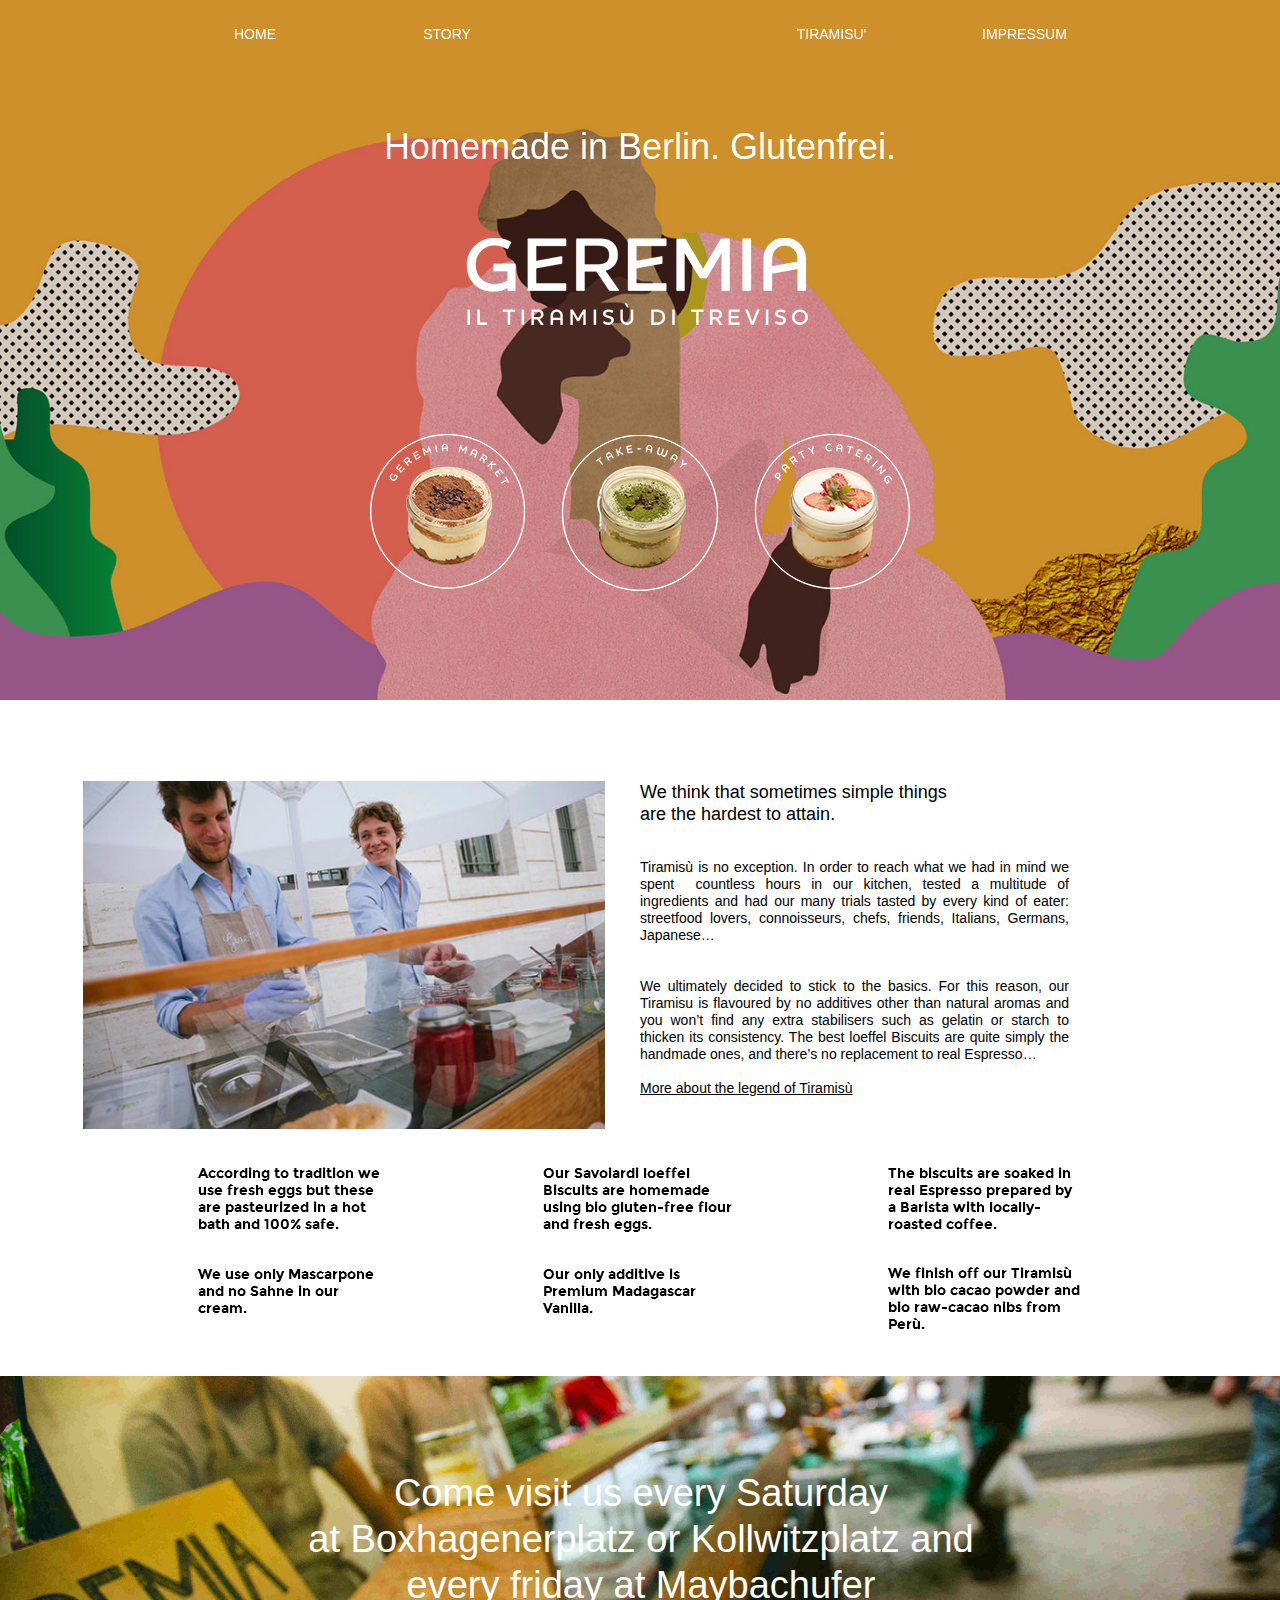
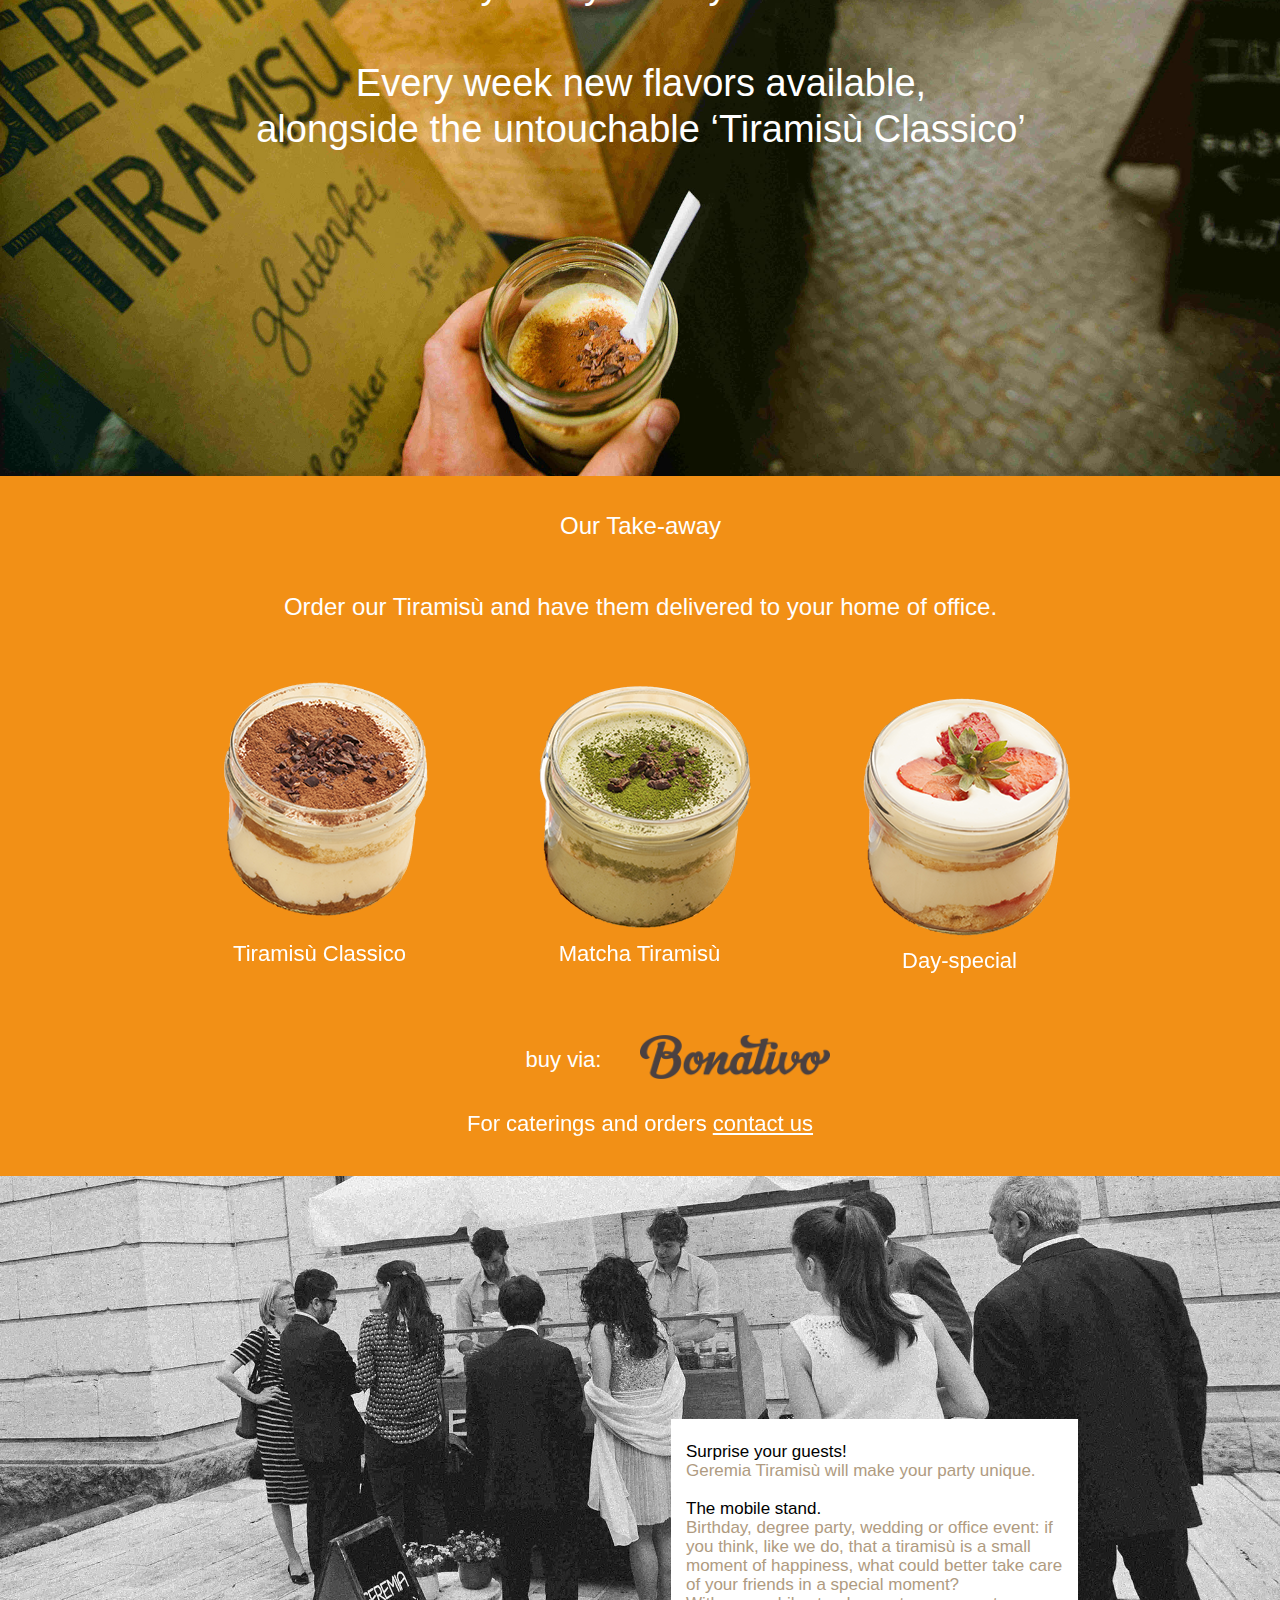
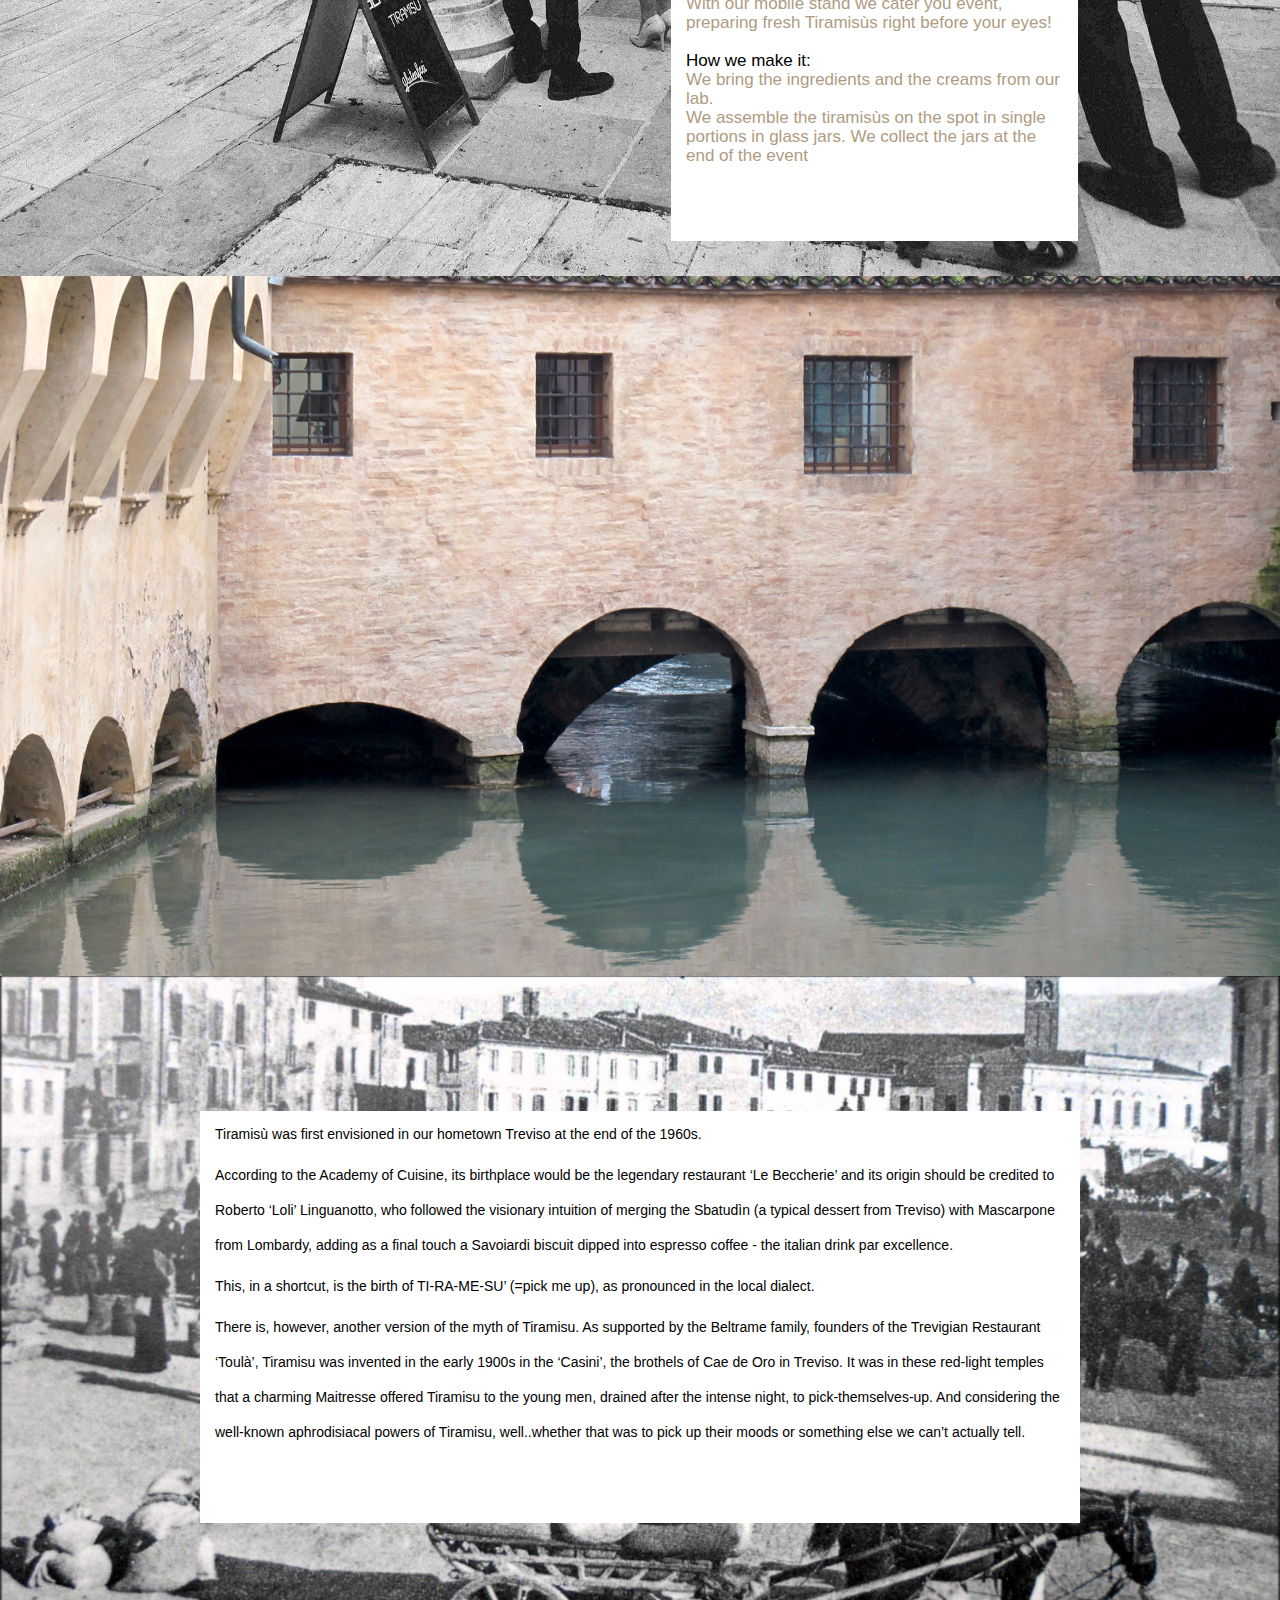
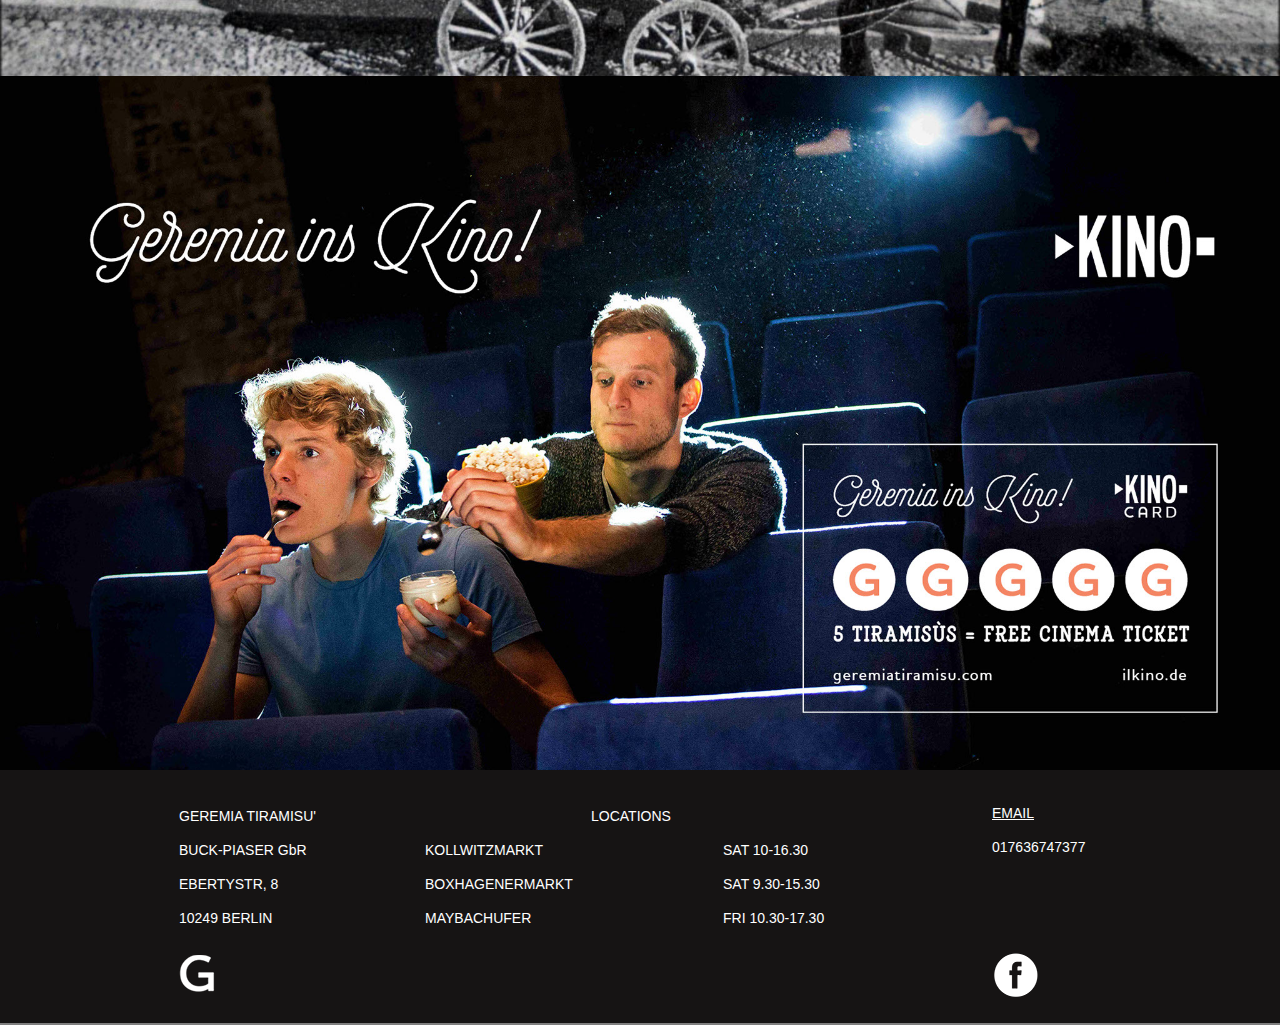
<file: index.html>
<!DOCTYPE html>
<html class="html">
 <head>

  <meta http-equiv="Content-type" content="text/html;charset=UTF-8"/>
  <meta name="description" content="Geremia Tiramisu di Treviso Berlin"/>
  <meta name="keywords" content="Geremia Tiramisu Tiramisù Treviso Berlin Berlino Glutenfrei Gluten free"/>
  <meta name="generator" content="7.4.30.244"/>
  <link rel="shortcut icon" href="images/geremia-tiramis%c3%b9-favicon.ico?288865593"/>
  <title>Geremia Tiramisù</title>
  <!-- CSS -->
  <link rel="stylesheet" type="text/css" href="css/site_global.css?503360713"/>
  <link rel="stylesheet" type="text/css" href="css/index.css?3779375968" id="pagesheet"/>
  <!-- Other scripts -->
  <script type="text/javascript">
   document.documentElement.className += ' js';
var __adobewebfontsappname__ = "muse";
</script>
  <!-- JS includes -->
  <script type="text/javascript">
   document.write('\x3Cscript src="' + (document.location.protocol == 'https:' ? 'https:' : 'http:') + '//webfonts.creativecloud.com/montserrat:n4:all.js" type="text/javascript">\x3C/script>');
</script>
   </head>
 <body>

  <div class="clearfix" id="page"><!-- column -->
   <div class="position_content" id="page_position_content">
    <div class="museBGSize clearfix browser_width mse_pre_init" id="u1209-3"><!-- content -->
     <p>&nbsp;</p>
    </div>
    <a class="anchor_item colelem" id="home"></a>
    <ul class="MenuBar clearfix pinned-colelem" id="menuu1067"><!-- horizontal box -->
     <li class="MenuItemContainer clearfix grpelem" id="u1109"><!-- vertical box -->
      <a class="nonblock nontext MenuItem MenuItemWithSubMenu anim_swing clearfix colelem" id="u1110" href="index.html#home"><!-- horizontal box --><div class="MenuItemLabel NoWrap clearfix grpelem" id="u1112-4"><!-- content --><p>HOME</p></div></a>
     </li>
     <li class="MenuItemContainer clearfix grpelem" id="u1131"><!-- vertical box -->
      <a class="nonblock nontext MenuItem MenuItemWithSubMenu anim_swing clearfix colelem" id="u1134" href="index.html#story"><!-- horizontal box --><div class="MenuItemLabel NoWrap clearfix grpelem" id="u1136-4"><!-- content --><p>STORY</p></div></a>
     </li>
     <li class="MenuItemContainer clearfix grpelem" id="u1138"><!-- vertical box -->
      <div class="MenuItem MenuItemWithSubMenu clearfix colelem" id="u1141"><!-- horizontal box -->
       <div class="MenuItemLabel NoWrap clearfix grpelem" id="u1144-3"><!-- content -->
        <p>&nbsp;</p>
       </div>
      </div>
     </li>
     <li class="MenuItemContainer clearfix grpelem" id="u1124"><!-- vertical box -->
      <a class="nonblock nontext MenuItem MenuItemWithSubMenu anim_swing clearfix colelem" id="u1127" href="index.html#takeaway"><!-- horizontal box --><div class="MenuItemLabel NoWrap clearfix grpelem" id="u1129-4"><!-- content --><p>TIRAMISU'</p></div></a>
     </li>
     <li class="MenuItemContainer clearfix grpelem" id="u1117"><!-- vertical box -->
      <a class="nonblock nontext MenuItem MenuItemWithSubMenu anim_swing clearfix colelem" id="u1120" href="index.html#impressum"><!-- horizontal box --><div class="MenuItemLabel NoWrap clearfix grpelem" id="u1122-4"><!-- content --><p>IMPRESSUM</p></div></a>
     </li>
    </ul>
    <div class="clearfix colelem" id="u1602-4"><!-- content -->
     <p>Homemade in Berlin. Glutenfrei.</p>
    </div>
    <div class="clip_frame colelem" id="u1603"><!-- image -->
     <img class="block" id="u1603_img" src="images/geremia%20logo.png" alt="" width="349" height="87"/>
    </div>
    <div class="clearfix colelem" id="pu157"><!-- group -->
     <div class="browser_width mse_pre_init" id="u157"><!-- simple frame --></div>
     <div class="clip_frame mse_pre_init" id="u997"><!-- image -->
      <img class="block" id="u997_img" src="images/geremia_logo.png" alt="" width="175" height="47"/>
     </div>
    </div>
    <div class="clearfix colelem" id="pu1293"><!-- group -->
     <a class="nonblock nontext anim_swing clip_frame grpelem" id="u1293" href="index.html#market"><!-- image --><img class="block" id="u1293_img" src="images/1-market.png" alt="" width="155" height="155"/></a>
     <a class="nonblock nontext anim_swing clip_frame grpelem" id="u1300" href="index.html#takeaway"><!-- image --><img class="block" id="u1300_img" src="images/2-takeaway.png" alt="" width="156" height="156"/></a>
     <a class="nonblock nontext anim_swing clip_frame grpelem" id="u1303" href="index.html#catering"><!-- image --><img class="block" id="u1303_img" src="images/3-catering.png" alt="" width="155" height="155"/></a>
    </div>
    <div class="clearfix colelem" id="pu1191"><!-- group -->
     <div class="browser_width grpelem" id="u1191"><!-- column -->
      <div class="clearfix" id="u1191_align_to_page">
       <div class="clearfix colelem" id="u2070-19"><!-- content -->
        <p id="u2070-2">We think that sometimes simple things</p>
        <p id="u2070-4">are the hardest to attain.</p>
        <p id="u2070-5">&nbsp;</p>
        <p id="u2070-6">&nbsp;</p>
        <p id="u2070-8">Tiramisù is no exception. In order to reach what we had in mind we spent&nbsp; countless hours in our kitchen, tested a multitude of ingredients and had our many trials tasted by every kind of eater: streetfood lovers, connoisseurs, chefs, friends, Italians, Germans, Japanese…</p>
        <p id="u2070-9">&nbsp;</p>
        <p id="u2070-10">&nbsp;</p>
        <p id="u2070-12">We ultimately decided to stick to the basics. For this reason, our Tiramisu is flavoured by no additives other than natural aromas and you won’t find any extra stabilisers such as gelatin or starch to thicken its consistency. The best loeffel Biscuits are quite simply the handmade ones, and there’s no replacement to real Espresso…</p>
        <p class="ts-Default-Link-Style--2" id="u2070-13">&nbsp;</p>
        <p class="ts-Default-Link-Style--2" id="u2070-16"><a class="nonblock anim_swing" href="index.html#storiatiramisu">More about the legend of Tiramisù</a></p>
        <p>&nbsp;</p>
       </div>
       <div class="clearfix colelem" id="pu2071-4"><!-- group -->
        <img class="grpelem" id="u2071-4" src="images/u2071-4.png" alt="According to tradition we use fresh eggs but these are pasteurized in a hot bath and 100% safe." width="193" height="77"/><!-- rasterized frame -->
        <img class="grpelem" id="u2073-6" src="images/u2073-6.png" alt="Our Savoiardi loeffel Biscuits are homemade using bio gluten&#45;free flour and fresh eggs." width="193" height="77"/><!-- rasterized frame -->
        <img class="grpelem" id="u2075-10" src="images/u2075-10.png" alt="The biscuits are soaked in real Espresso prepared by a Barista with locally&#45;
roasted coffee." width="193" height="77"/><!-- rasterized frame -->
       </div>
       <div class="clearfix colelem" id="pu2072-4"><!-- group -->
        <img class="grpelem" id="u2072-4" src="images/u2072-4.png" alt="We use only Mascarpone and no Sahne in our cream." width="193" height="77"/><!-- rasterized frame -->
        <img class="grpelem" id="u2074-4" src="images/u2074-4.png" alt="Our only additive is Premium Madagascar Vanilla." width="193" height="77"/><!-- rasterized frame -->
        <img class="grpelem" id="u2076-4" src="images/u2076-4.png" alt="We finish off our Tiramisù with bio cacao powder and bio raw&#45;cacao nibs from Perù." width="193" height="77"/><!-- rasterized frame -->
       </div>
      </div>
     </div>
     <div class="clip_frame grpelem" id="u1200"><!-- image -->
      <img class="block" id="u1200_img" src="images/tira_3_582.jpg" alt="" width="522" height="348"/>
     </div>
     <a class="anchor_item grpelem" id="story"></a>
    </div>
    <div class="museBGSize browser_width colelem" id="u150"><!-- column -->
     <div class="clearfix" id="u150_align_to_page">
      <div class="position_content" id="u150_position_content">
       <a class="anchor_item colelem" id="market"></a>
       <div class="clearfix colelem" id="u1495-14"><!-- content -->
        <p id="u1495">&nbsp;</p>
        <p id="u1495-3">Come visit us every Saturday</p>
        <p id="u1495-5">at Boxhagenerplatz or Kollwitzplatz and</p>
        <p id="u1495-7">every friday at Maybachufer</p>
        <p id="u1495-8">&nbsp;</p>
        <p id="u1495-10">Every week new flavors available,</p>
        <p id="u1495-12">alongside the untouchable ‘Tiramisù Classico’</p>
       </div>
      </div>
     </div>
    </div>
    <div class="clearfix colelem" id="pu1212-8"><!-- group -->
     <div class="clearfix browser_width grpelem" id="u1212-8"><!-- content -->
      <p>&nbsp;</p>
      <p>&nbsp;</p>
      <p>&nbsp;</p>
      <p id="u1212-4">&nbsp;</p>
      <p id="u1212-5">&nbsp;</p>
      <p id="u1212-6">&nbsp;</p>
     </div>
     <a class="nonblock nontext clip_frame grpelem" id="u1529" href="https://www.bonativo.de/de/geremia-tiramisu/"><!-- image --><img class="block" id="u1529_img" src="images/bonativo-logo.png" alt="" width="190" height="44"/></a>
     <div class="clearfix grpelem" id="u1528-4"><!-- content -->
      <p>buy via:</p>
     </div>
     <div class="clearfix grpelem" id="u1509-7"><!-- content -->
      <p id="u1509-2">Our Take&#45;away</p>
      <p id="u1509-3">&nbsp;</p>
      <p id="u1509-5">Order our Tiramisù and have them delivered to your home of office.</p>
     </div>
     <div class="clip_frame grpelem" id="u1504"><!-- image -->
      <img class="block" id="u1504_img" src="images/classic.png" alt="" width="286" height="286"/>
     </div>
     <div class="clip_frame grpelem" id="u1520"><!-- image -->
      <img class="block" id="u1520_img" src="images/erdbeeren.png" alt="" width="289" height="289"/>
     </div>
     <div class="clip_frame grpelem" id="u1510"><!-- image -->
      <img class="block" id="u1510_img" src="images/matcha2.png" alt="" width="295" height="295"/>
     </div>
     <div class="clearfix grpelem" id="u1066-3"><!-- content -->
      <p>&nbsp;</p>
     </div>
     <div class="clearfix grpelem" id="u1525-4"><!-- content -->
      <p>Tiramisù Classico</p>
     </div>
     <div class="clearfix grpelem" id="u1526-4"><!-- content -->
      <p>Matcha Tiramisù</p>
     </div>
     <div class="clearfix grpelem" id="u1527-4"><!-- content -->
      <p>Day&#45;special</p>
     </div>
     <a class="anchor_item grpelem" id="takeaway"></a>
     <div class="clearfix grpelem" id="u2083-6"><!-- content -->
      <p>For caterings and orders <a class="nonblock" href="mailto:geremiatiramisu@gmail.com">contact us</a></p>
     </div>
    </div>
    <div class="clearfix colelem" id="pu2024"><!-- group -->
     <div class="museBGSize browser_width grpelem" id="u2024"><!-- group -->
      <div class="clearfix" id="u2024_align_to_page">
       <div class="clearfix grpelem" id="u1455-22"><!-- content -->
        <p id="u1455">&nbsp;</p>
        <p id="u1455-3">Surprise your guests!</p>
        <p id="u1455-5">Geremia Tiramisù will make your party unique.</p>
        <p id="u1455-6">&nbsp;</p>
        <p id="u1455-8">The mobile stand.</p>
        <p id="u1455-10">Birthday, degree party, wedding or office event: if you think, like we do, that a tiramisù is a small moment of happiness, what could better take care of your friends in a special moment?</p>
        <p id="u1455-12">With our mobile stand we cater you event, preparing fresh Tiramisùs right before your eyes!</p>
        <p id="u1455-13">&nbsp;</p>
        <p id="u1455-15">How we make it:</p>
        <p id="u1455-17">We bring the ingredients and the creams from our lab.</p>
        <p id="u1455-19">We assemble the tiramisùs on the spot in single portions in glass jars. We collect the jars at the end of the event</p>
        <p>&nbsp;</p>
       </div>
      </div>
     </div>
     <a class="anchor_item grpelem" id="catering"></a>
    </div>
    <div class="museBGSize browser_width colelem" id="u2019"><!-- column -->
     <div class="clearfix" id="u2019_align_to_page">
      <a class="anchor_item colelem" id="treviso"></a>
      <div class="colelem" id="u2055"><!-- custom html -->
       <iframe src="https://player.vimeo.com/video/120037513?title=0&byline=0&portrait=0" width="800" height="450" frameborder="0" webkitallowfullscreen mozallowfullscreen allowfullscreen></iframe>
</div>
     </div>
    </div>
    <div class="museBGSize browser_width colelem" id="u2078"><!-- column -->
     <div class="clearfix" id="u2078_align_to_page">
      <a class="anchor_item colelem" id="storiatiramisu"></a>
      <div class="clearfix colelem" id="u2080-10"><!-- content -->
       <p id="u2080-2">Tiramisù was first envisioned in our hometown Treviso at the end of the 1960s.</p>
       <p id="u2080-4">According to the Academy of Cuisine, its birthplace would be the legendary restaurant ‘Le Beccherie’ and its origin should be credited to Roberto ‘Loli’ Linguanotto, who followed the visionary intuition of merging the Sbatudìn (a typical dessert from Treviso) with Mascarpone from Lombardy, adding as a final touch a Savoiardi biscuit dipped into espresso coffee &#45; the italian drink par excellence.</p>
       <p id="u2080-6">This, in a shortcut, is the birth of TI&#45;RA&#45;ME&#45;SU’ (=pick me up), as pronounced in the local dialect.</p>
       <p id="u2080-8">There is, however, another version of the myth of Tiramisu. As supported by the Beltrame family, founders of the Trevigian Restaurant ‘Toulà’, Tiramisu was invented in the early 1900s in the ‘Casini’, the brothels of Cae de Oro in Treviso. It was in these red&#45;light temples that a charming Maitresse offered Tiramisu to the young men, drained after the intense night, to pick&#45;themselves&#45;up. And considering the well&#45;known aphrodisiacal powers of Tiramisu, well..whether that was to pick up their moods or something else we can’t actually tell.</p>
      </div>
     </div>
    </div>
    <div class="museBGSize browser_width colelem" id="u1539"><!-- group -->
     <div class="clearfix" id="u1539_align_to_page">
      <a class="anchor_item grpelem" id="kino"></a>
     </div>
    </div>
    <div class="verticalspacer"></div>
    <div class="clearfix colelem" id="pu1334-3"><!-- group -->
     <div class="clearfix browser_width grpelem" id="u1334-3"><!-- content -->
      <p>&nbsp;</p>
     </div>
     <div class="clearfix grpelem" id="u1477-16"><!-- content -->
      <p id="u1477-2">GEREMIA TIRAMISU'</p>
      <p id="u1477-3">&nbsp;</p>
      <p id="u1477-5">BUCK&#45;PIASER GbR</p>
      <p id="u1477-6">&nbsp;</p>
      <p id="u1477-8">EBERTYSTR, 8</p>
      <p id="u1477-9">&nbsp;</p>
      <p id="u1477-12"><span id="u1477-10">10249 </span>BERLIN</p>
      <p id="u1477-13">&nbsp;</p>
      <p id="u1477-14">&nbsp;</p>
     </div>
     <div class="clearfix grpelem" id="u1546-13"><!-- content -->
      <p id="u1546">&nbsp;</p>
      <p id="u1546-2">&nbsp;</p>
      <p id="u1546-4">KOLLWITZMARKT</p>
      <p id="u1546-5">&nbsp;</p>
      <p id="u1546-7">BOXHAGENERMARKT</p>
      <p id="u1546-8">&nbsp;</p>
      <p id="u1546-10">MAYBACHUFER</p>
      <p id="u1546-11">&nbsp;</p>
     </div>
     <div class="clearfix grpelem" id="u1547-13"><!-- content -->
      <p id="u1547">&nbsp;</p>
      <p id="u1547-2">&nbsp;</p>
      <p id="u1547-4">SAT 10&#45;16.30</p>
      <p id="u1547-5">&nbsp;</p>
      <p id="u1547-7">SAT 9.30&#45;15.30</p>
      <p id="u1547-8">&nbsp;</p>
      <p id="u1547-10">FRI 10.30&#45;17.30</p>
      <p id="u1547-11">&nbsp;</p>
     </div>
     <div class="clearfix grpelem" id="u1548-9"><!-- content -->
      <p id="u1548-3"><a class="nonblock" href="mailto:geremiatiramisu@gmail.com">EMAIL</a></p>
      <p id="u1548-4">&nbsp;</p>
      <p id="u1548-6">017636747377</p>
      <p id="u1548-7">&nbsp;</p>
     </div>
     <div class="clip_frame grpelem" id="u1550"><!-- image -->
      <img class="block" id="u1550_img" src="images/g.png" alt="" width="41" height="43"/>
     </div>
     <a class="nonblock nontext clip_frame grpelem" id="u1555" href="http://fb.com/geremiatiramisu" target="_blank" title="geremia on FB"><!-- image --><img class="block" id="u1555_img" src="images/facebookwhite-dfeefbea3b3a3af225bb0d748e348b60.png" alt="" width="47" height="49"/></a>
     <a class="anchor_item grpelem" id="impressum"></a>
     <div class="clearfix grpelem" id="u2064-6"><!-- content -->
      <p id="u2064">&nbsp;</p>
      <p id="u2064-3">LOCATIONS</p>
      <p id="u2064-4">&nbsp;</p>
     </div>
    </div>
   </div>
  </div>
  <!-- JS includes -->
  <script type="text/javascript">
   if (document.location.protocol != 'https:') document.write('\x3Cscript src="http://musecdn.businesscatalyst.com/scripts/4.0/jquery-1.8.3.min.js" type="text/javascript">\x3C/script>');
</script>
  <script type="text/javascript">
   window.jQuery || document.write('\x3Cscript src="scripts/jquery-1.8.3.min.js" type="text/javascript">\x3C/script>');
</script>
  <script src="scripts/museutils.js?4291592202" type="text/javascript"></script>
  <script src="scripts/jquery.musepolyfill.bgsize.js?291134478" type="text/javascript"></script>
  <script src="scripts/jquery.scrolleffects.js?4006931061" type="text/javascript"></script>
  <script src="scripts/jquery.tobrowserwidth.js?3842421675" type="text/javascript"></script>
  <script src="scripts/jquery.musemenu.js?3788803530" type="text/javascript"></script>
  <script src="scripts/jquery.watch.js?4068933136" type="text/javascript"></script>
  <!-- Other scripts -->
  <script type="text/javascript">
   $(document).ready(function() { try {
Muse.Utils.transformMarkupToFixBrowserProblemsPreInit();/* body */
$('.browser_width').toBrowserWidth();/* browser width elements */
Muse.Utils.prepHyperlinks(true);/* body */
$('#u1209-3').registerPositionScrollEffect([{"in":[-Infinity,-101.05],"speed":[null,0]},{"in":[-101.05,Infinity],"speed":[null,1]}]);/* scroll effect */
$('#u1209-3').registerBackgroundPositionScrollEffect([{"in":[-Infinity,-101.05],"speed":[0,0]},{"in":[-101.05,Infinity],"speed":[0,0]}]);/* scroll effect */
Muse.Utils.initWidget('.MenuBar', function(elem) { return $(elem).museMenu(); });/* unifiedNavBar */
$('#u157').registerPositionScrollEffect([{"in":[-Infinity,303],"speed":[null,-0.5]},{"in":[303,Infinity],"speed":[null,0]}]);/* scroll effect */
$('#u997').registerPositionScrollEffect([{"in":[-Infinity,303],"speed":[0,-0.5]},{"in":[303,Infinity],"speed":[0,0]}]);/* scroll effect */
Muse.Utils.fullPage('#page');/* 100% height page */
Muse.Utils.showWidgetsWhenReady();/* body */
Muse.Utils.transformMarkupToFixBrowserProblems();/* body */
} catch(e) { Muse.Assert.fail('Error calling selector function:' + e); }});
</script>
   </body>
</html>
</file>
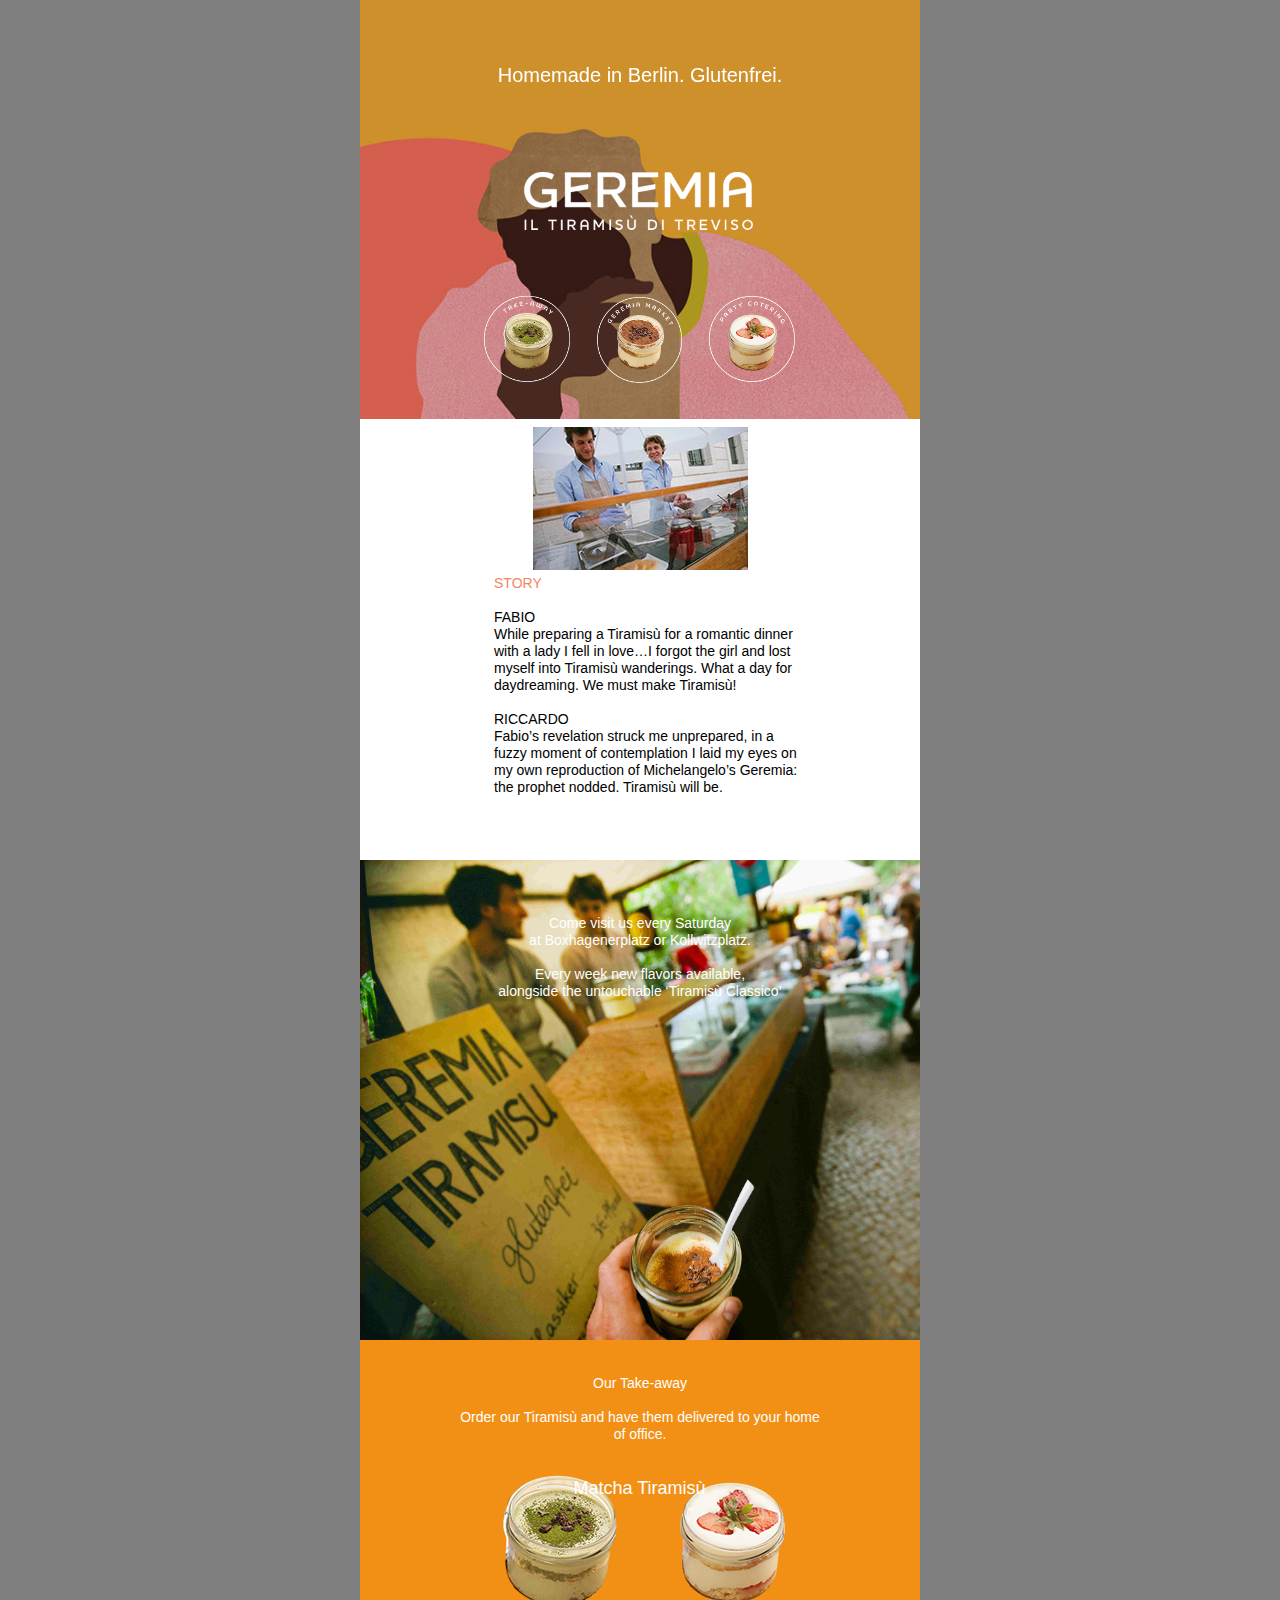
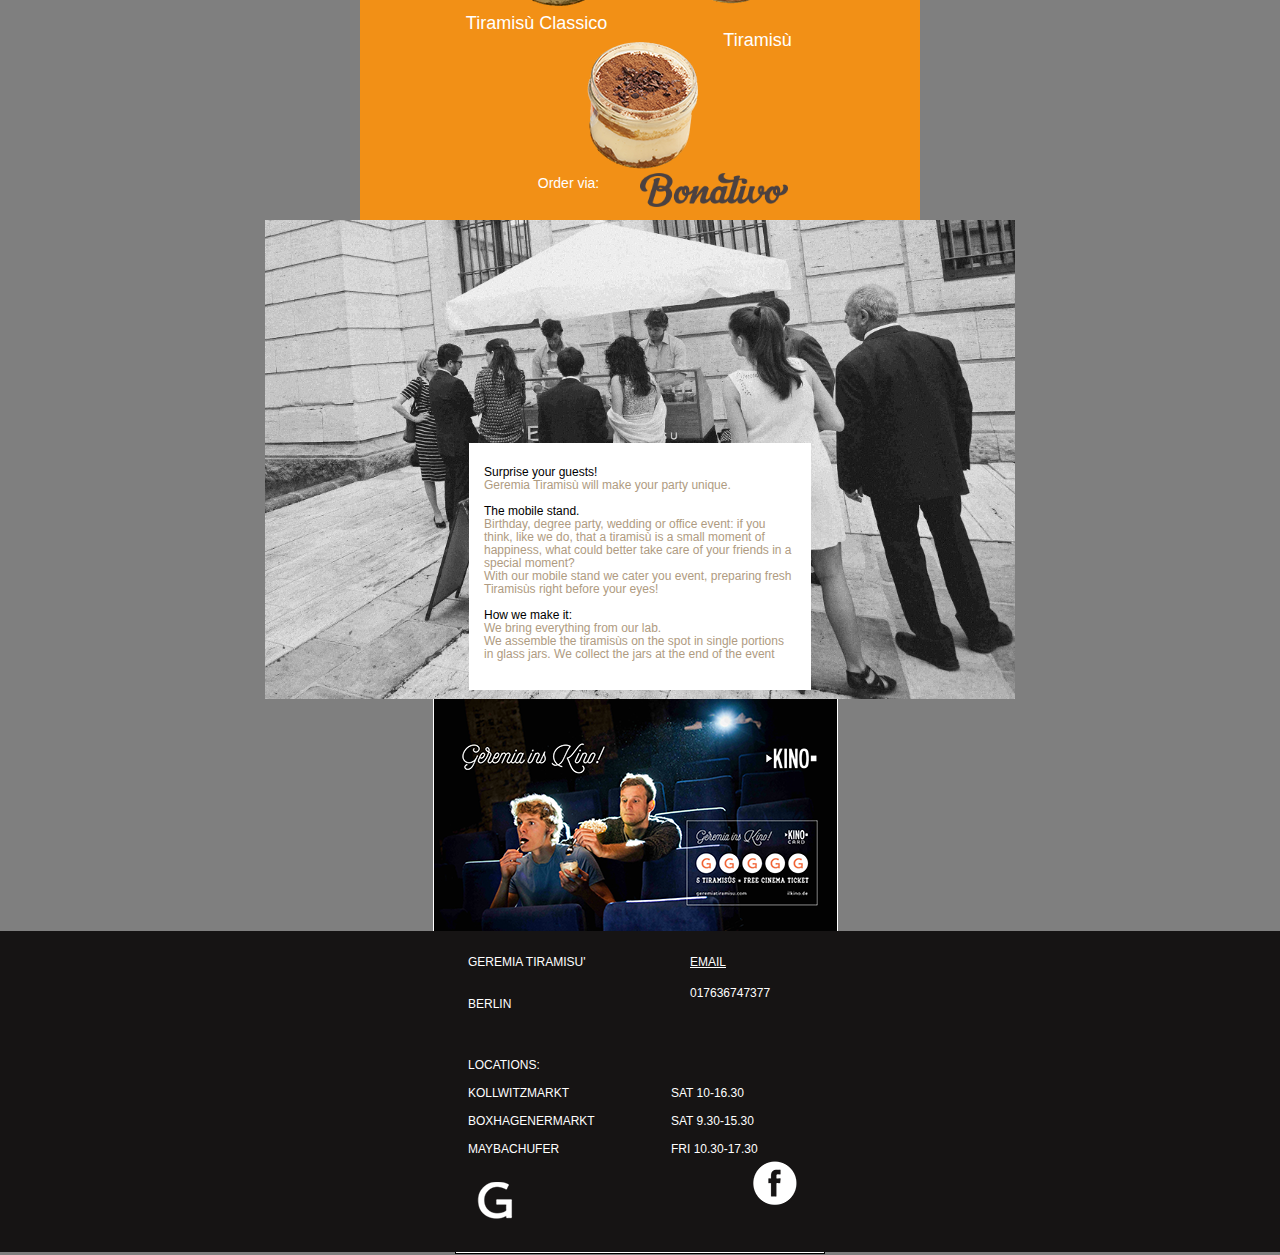
<file: geremia-tiramisù.html>
<!DOCTYPE html>
<html class="html">
 <head>

  <meta http-equiv="Content-type" content="text/html;charset=UTF-8"/>
  <meta name="generator" content="7.4.30.244"/>
  <link rel="shortcut icon" href="images/geremia-tiramis%c3%b9-favicon.ico?288865593"/>
  <title>Geremia Tiramisù</title>
  <!-- CSS -->
  <link rel="stylesheet" type="text/css" href="css/site_global.css?503360713"/>
  <link rel="stylesheet" type="text/css" href="css/geremia-tiramis_.css?4008678689" id="pagesheet"/>
  <!-- Other scripts -->
  <script type="text/javascript">
   document.documentElement.className += ' js';
var __adobewebfontsappname__ = "muse";
</script>
  <!-- JS includes -->
  <script type="text/javascript">
   document.write('\x3Cscript src="' + (document.location.protocol == 'https:' ? 'https:' : 'http:') + '//webfonts.creativecloud.com/montserrat:n4:all.js" type="text/javascript">\x3C/script>');
</script>
    <!--custom head HTML-->
  <meta name="apple-mobile-web-app-capable" content="yes">
    <meta name="viewport" content="width=device-width, initial-scale=1" >

 </head>
 <body>

  <div class="clearfix" id="page"><!-- column -->
   <div class="position_content" id="page_position_content">
    <div class="clearfix colelem" id="pu1755-3"><!-- group -->
     <div class="museBGSize clearfix mse_pre_init" id="u1755-3"><!-- content -->
      <p>&nbsp;</p>
     </div>
     <div id="u1756"><!-- simple frame --></div>
     <ul class="MenuBar clearfix" id="menuu1809"><!-- horizontal box -->
      <li class="MenuItemContainer clearfix grpelem" id="u1817"><!-- vertical box -->
       <a class="nonblock nontext MenuItem MenuItemWithSubMenu anim_swing clearfix colelem" id="u1820" href="geremia-tiramis%c3%b9.html#home"><!-- horizontal box --><div class="MenuItemLabel NoWrap clearfix grpelem" id="u1822-4"><!-- content --><p>HOME</p></div></a>
      </li>
      <li class="MenuItemContainer clearfix grpelem" id="u1824"><!-- vertical box -->
       <a class="nonblock nontext MenuItem MenuItemWithSubMenu anim_swing clearfix colelem" id="u1825" href="geremia-tiramis%c3%b9.html#story"><!-- horizontal box --><div class="MenuItemLabel NoWrap clearfix grpelem" id="u1828-4"><!-- content --><p>STORY</p></div></a>
      </li>
      <li class="MenuItemContainer clearfix grpelem" id="u1831"><!-- vertical box -->
       <div class="MenuItem MenuItemWithSubMenu clearfix colelem" id="u1832"><!-- horizontal box -->
        <div class="MenuItemLabel NoWrap clearfix grpelem" id="u1833-3"><!-- content -->
         <p>&nbsp;</p>
        </div>
       </div>
      </li>
      <li class="MenuItemContainer clearfix grpelem" id="u1838"><!-- vertical box -->
       <a class="nonblock nontext MenuItem MenuItemWithSubMenu anim_swing clearfix colelem" id="u1841" href="geremia-tiramis%c3%b9.html#takeaway"><!-- horizontal box --><div class="MenuItemLabel NoWrap clearfix grpelem" id="u1843-4"><!-- content --><p>TIRAMISU'</p></div></a>
      </li>
      <li class="MenuItemContainer clearfix grpelem" id="u1810"><!-- vertical box -->
       <a class="nonblock nontext MenuItem MenuItemWithSubMenu anim_swing clearfix colelem" id="u1813" href="geremia-tiramis%c3%b9.html#contacts"><!-- horizontal box --><div class="MenuItemLabel NoWrap clearfix grpelem" id="u1814-4"><!-- content --><p>CONTACTS</p></div></a>
      </li>
     </ul>
     <div class="clip_frame" id="u1782"><!-- image -->
      <img class="block" id="u1782_img" src="images/geremia_logo.png" alt="" width="78" height="21"/>
     </div>
    </div>
    <a class="anchor_item colelem" id="home"></a>
    <div class="clearfix colelem" id="u1758-4"><!-- content -->
     <p>Homemade in Berlin. Glutenfrei.</p>
    </div>
    <div class="clip_frame colelem" id="u1806"><!-- image -->
     <img class="block" id="u1806_img" src="images/geremia%20logo.png" alt="" width="234" height="58"/>
    </div>
    <div class="clearfix colelem" id="pu1765"><!-- group -->
     <a class="nonblock nontext anim_swing clip_frame grpelem" id="u1765" href="geremia-tiramis%c3%b9.html#takeaway"><!-- image --><img class="block" id="u1765_img" src="images/2-takeaway.png" alt="" width="86" height="86"/></a>
     <a class="nonblock nontext anim_swing clip_frame grpelem" id="u1767" href="geremia-tiramis%c3%b9.html#market"><!-- image --><img class="block" id="u1767_img" src="images/1-market.png" alt="" width="85" height="86"/></a>
     <a class="nonblock nontext anim_swing clip_frame grpelem" id="u1763" href="geremia-tiramis%c3%b9.html#catering"><!-- image --><img class="block" id="u1763_img" src="images/3-catering.png" alt="" width="86" height="86"/></a>
    </div>
    <div class="clearfix colelem" id="pu1757"><!-- group -->
     <div class="clearfix grpelem" id="u1757"><!-- group -->
      <div class="clip_frame grpelem" id="u1784"><!-- image -->
       <img class="block" id="u1784_img" src="images/tira_3_582215x144.jpg" alt="" width="215" height="143"/>
      </div>
     </div>
     <a class="anchor_item grpelem" id="story"></a>
     <div class="clearfix grpelem" id="u1808-14"><!-- content -->
      <p id="u1808-2">STORY</p>
      <p>&nbsp;</p>
      <p>FABIO</p>
      <p>While preparing a Tiramisù for a romantic dinner with a lady I fell in love…I forgot the girl and lost myself into Tiramisù wanderings. What a day for daydreaming. We must make Tiramisù!</p>
      <p>&nbsp;</p>
      <p>RICCARDO</p>
      <p>Fabio’s revelation struck me unprepared, in a fuzzy moment of contemplation I laid my eyes on my own reproduction of Michelangelo’s Geremia: the prophet nodded. Tiramisù will be.</p>
     </div>
    </div>
    <div class="museBGSize clearfix colelem" id="u1777"><!-- column -->
     <div class="position_content" id="u1777_position_content">
      <a class="anchor_item colelem" id="market"></a>
      <div class="clearfix colelem" id="u1778-12"><!-- content -->
       <p id="u1778">&nbsp;</p>
       <p id="u1778-3">Come visit us every Saturday</p>
       <p id="u1778-5">at Boxhagenerplatz or Kollwitzplatz.</p>
       <p id="u1778-6">&nbsp;</p>
       <p id="u1778-8">Every week new flavors available,</p>
       <p id="u1778-10">alongside the untouchable ‘Tiramisù Classico’</p>
      </div>
     </div>
    </div>
    <div class="clearfix colelem" id="pu1759-8"><!-- group -->
     <div class="clearfix grpelem" id="u1759-8"><!-- content -->
      <p>&nbsp;</p>
      <p>&nbsp;</p>
      <p>&nbsp;</p>
      <p id="u1759-4">&nbsp;</p>
      <p id="u1759-5">&nbsp;</p>
      <p id="u1759-6">&nbsp;</p>
     </div>
     <div class="clip_frame grpelem" id="u1760"><!-- image -->
      <img class="block" id="u1760_img" src="images/bonativo-logo.png" alt="" width="148" height="34"/>
     </div>
     <div class="clearfix grpelem" id="u1762-4"><!-- content -->
      <p>Order via:</p>
     </div>
     <div class="clearfix grpelem" id="u1770-7"><!-- content -->
      <p>Our Take&#45;away</p>
      <p>&nbsp;</p>
      <p>Order our Tiramisù and have them delivered to your home of office.</p>
     </div>
     <div class="clip_frame grpelem" id="u1771"><!-- image -->
      <img class="block" id="u1771_img" src="images/classic155x155.png" alt="" width="155" height="155"/>
     </div>
     <div class="clip_frame grpelem" id="u1773"><!-- image -->
      <img class="block" id="u1773_img" src="images/erdbeeren147x147.png" alt="" width="147" height="147"/>
     </div>
     <div class="clip_frame grpelem" id="u1775"><!-- image -->
      <img class="block" id="u1775_img" src="images/matcha2159x159.png" alt="" width="159" height="159"/>
     </div>
     <div class="clearfix grpelem" id="u1781-3"><!-- content -->
      <p>&nbsp;</p>
     </div>
     <div class="clearfix grpelem" id="u1791-4"><!-- content -->
      <p>Tiramisù Classico</p>
     </div>
     <div class="clearfix grpelem" id="u1792-4"><!-- content -->
      <p>Matcha Tiramisù</p>
     </div>
     <div class="clearfix grpelem" id="u1793-4"><!-- content -->
      <p>Tiramisù</p>
     </div>
     <a class="anchor_item grpelem" id="takeaway"></a>
    </div>
    <div class="museBGSize clearfix colelem" id="u1779"><!-- column -->
     <div class="position_content" id="u1779_position_content">
      <a class="anchor_item colelem" id="catering"></a>
      <div class="clearfix colelem" id="u1788-22"><!-- content -->
       <p id="u1788">&nbsp;</p>
       <p id="u1788-3">Surprise your guests!</p>
       <p id="u1788-5">Geremia Tiramisù will make your party unique.</p>
       <p id="u1788-6">&nbsp;</p>
       <p id="u1788-8">The mobile stand.</p>
       <p id="u1788-10">Birthday, degree party, wedding or office event: if you think, like we do, that a tiramisù is a small moment of happiness, what could better take care of your friends in a special moment?</p>
       <p id="u1788-12">With our mobile stand we cater you event, preparing fresh Tiramisùs right before your eyes!</p>
       <p id="u1788-13">&nbsp;</p>
       <p id="u1788-15">How we make it:</p>
       <p id="u1788-17">We bring everything from our lab.</p>
       <p id="u1788-19">We assemble the tiramisùs on the spot in single portions in glass jars. We collect the jars at the end of the event</p>
       <p>&nbsp;</p>
      </div>
     </div>
    </div>
    <div class="clearfix colelem" id="pu1769"><!-- group -->
     <div class="museBGSize grpelem" id="u1769"><!-- simple frame --></div>
     <a class="anchor_item grpelem" id="kino"></a>
    </div>
    <div class="clearfix colelem" id="pu1786-3"><!-- group -->
     <div class="clearfix browser_width grpelem" id="u1786-3"><!-- content -->
      <p>&nbsp;</p>
     </div>
     <div class="clearfix grpelem" id="u1789-10"><!-- content -->
      <p id="u1789-2">GEREMIA TIRAMISU'</p>
      <p id="u1789-3">&nbsp;</p>
      <p id="u1789-4">&nbsp;</p>
      <p id="u1789-6">BERLIN</p>
      <p id="u1789-7">&nbsp;</p>
      <p id="u1789-8">&nbsp;</p>
     </div>
     <div class="clearfix grpelem" id="u1794-14"><!-- content -->
      <p id="u1794-2">LOCATIONS:</p>
      <p id="u1794-3">&nbsp;</p>
      <p id="u1794-5">KOLLWITZMARKT</p>
      <p id="u1794-6">&nbsp;</p>
      <p id="u1794-8">BOXHAGENERMARKT</p>
      <p id="u1794-9">&nbsp;</p>
      <p id="u1794-11">MAYBACHUFER</p>
      <p id="u1794-12">&nbsp;</p>
     </div>
     <div class="clearfix grpelem" id="u1795-12"><!-- content -->
      <p>&nbsp;</p>
      <p>&nbsp;</p>
      <p>SAT 10&#45;16.30</p>
      <p>&nbsp;</p>
      <p>SAT 9.30&#45;15.30</p>
      <p>&nbsp;</p>
      <p>FRI 10.30&#45;17.30</p>
     </div>
     <div class="clearfix grpelem" id="u1796-9"><!-- content -->
      <p id="u1796-3"><a class="nonblock" href="mailto:geremiatiramisu@gmail.com"><span id="u1796">EMAIL</span></a></p>
      <p id="u1796-4">&nbsp;</p>
      <p id="u1796-6">017636747377</p>
      <p id="u1796-7">&nbsp;</p>
     </div>
     <div class="clip_frame grpelem" id="u1797"><!-- image -->
      <img class="block" id="u1797_img" src="images/g.png" alt="" width="41" height="43"/>
     </div>
     <a class="nonblock nontext clip_frame grpelem" id="u1799" href="http://fb.com/geremiatiramisu" target="_blank" title="geremia on FB"><!-- image --><img class="block" id="u1799_img" src="images/facebookwhite-dfeefbea3b3a3af225bb0d748e348b60.png" alt="" width="47" height="49"/></a>
     <a class="anchor_item grpelem" id="contacts"></a>
    </div>
    <div class="verticalspacer"></div>
   </div>
  </div>
  <!-- JS includes -->
  <script type="text/javascript">
   if (document.location.protocol != 'https:') document.write('\x3Cscript src="http://musecdn.businesscatalyst.com/scripts/4.0/jquery-1.8.3.min.js" type="text/javascript">\x3C/script>');
</script>
  <script type="text/javascript">
   window.jQuery || document.write('\x3Cscript src="scripts/jquery-1.8.3.min.js" type="text/javascript">\x3C/script>');
</script>
  <script src="scripts/museutils.js?4291592202" type="text/javascript"></script>
  <script src="scripts/jquery.musepolyfill.bgsize.js?291134478" type="text/javascript"></script>
  <script src="scripts/jquery.scrolleffects.js?4006931061" type="text/javascript"></script>
  <script src="scripts/jquery.musemenu.js?3788803530" type="text/javascript"></script>
  <script src="scripts/jquery.tobrowserwidth.js?3842421675" type="text/javascript"></script>
  <script src="scripts/jquery.watch.js?4068933136" type="text/javascript"></script>
  <!-- Other scripts -->
  <script type="text/javascript">
   $(document).ready(function() { try {
Muse.Utils.transformMarkupToFixBrowserProblemsPreInit();/* body */
$('.browser_width').toBrowserWidth();/* browser width elements */
Muse.Utils.prepHyperlinks(true);/* body */
$('#u1755-3').registerPositionScrollEffect([{"in":[-Infinity,-125.18],"speed":[1,0]},{"in":[-125.18,Infinity],"speed":[0,1]}]);/* scroll effect */
$('#u1755-3').registerBackgroundPositionScrollEffect([{"in":[-Infinity,-125.18],"speed":[0,0]},{"in":[-125.18,Infinity],"speed":[0,0]}]);/* scroll effect */
Muse.Utils.initWidget('.MenuBar', function(elem) { return $(elem).museMenu(); });/* unifiedNavBar */
Muse.Utils.fullPage('#page');/* 100% height page */
Muse.Utils.showWidgetsWhenReady();/* body */
Muse.Utils.transformMarkupToFixBrowserProblems();/* body */
} catch(e) { Muse.Assert.fail('Error calling selector function:' + e); }});
</script>
   </body>
</html>
</file>
<file: css/site_global.css>
html
{
	min-height: 100%;
	min-width: 100%;
	-ms-text-size-adjust: none;
}

body,div,dl,dt,dd,ul,ol,li,h1,h2,h3,h4,h5,h6,pre,code,form,fieldset,legend,input,button,textarea,p,blockquote,th,td,a
{
	margin: 0;
	padding: 0;
	border-width: 0;
	-webkit-transform-origin: left top;
	-ms-transform-origin: left top;
	-o-transform-origin: left top;
	transform-origin: left top;
}

table
{
	border-collapse: collapse;
	border-spacing: 0;
}

fieldset,img
{
	border: 0;
	-webkit-transform-origin: left top;
	-ms-transform-origin: left top;
	-o-transform-origin: left top;
	transform-origin: left top;
}

address,caption,cite,code,dfn,em,strong,th,var,optgroup
{
	font-style: inherit;
	font-weight: inherit;
}

del,ins
{
	text-decoration: none;
}

li
{
	list-style: none;
}

caption,th
{
	text-align: left;
}

h1,h2,h3,h4,h5,h6
{
	font-size: 100%;
	font-weight: inherit;
}

input,button,textarea,select,optgroup,option
{
	font-family: inherit;
	font-size: inherit;
	font-style: inherit;
	font-weight: inherit;
}

body
{
	font-family: Arial, Helvetica Neue, Helvetica, sans-serif;
	text-align: left;
	font-size: 14px;
	line-height: 17px;
	word-wrap: break-word;
	text-rendering: optimizeLegibility;/* kerning, primarily */
}

@media screen and (-webkit-min-device-pixel-ratio:0)
{
	body { text-rendering:auto; }
}

a:link
{
	color: #FFFFFF;
	text-decoration: underline;
}

a:visited
{
	color: #FFFFFF;
	text-decoration: inherit;
}

a:hover
{
	color: #7F7F7F;
	text-decoration: underline;
}

a:active
{
	color: #FFFFFF;
	text-decoration: underline;
}

a.nontext /* used to override default properties of 'a' tag */
{
	color: black;
	text-decoration: none;
	font-style: normal;
	font-weight: normal;
}

.ts-Default-Link-Style--2 a:link
{
	color: #000000;
	text-decoration: underline;
}

.ts-Default-Link-Style--2 a:visited
{
	color: #7F7F7F;
	text-decoration: inherit;
}

.ts-Default-Link-Style--2 a:hover
{
	color: #7F7F7F;
	text-decoration: underline;
}

.ts-Default-Link-Style--2 a:active
{
	color: #7F7F7F;
	text-decoration: underline;
}

.normal_text
{
	color: #000000;
	font-family: Arial, Helvetica Neue, Helvetica, sans-serif;
	font-size: 14px;
	font-style: normal;
	font-weight: normal;
	letter-spacing: 0px;
	line-height: 17px;
	text-align: left;
	text-decoration: none;
	text-indent: 0px;
	vertical-align: 0px;
	padding: 0px;
}

.TabbedPanelsTab
{
	white-space: nowrap;
}

.MenuBar  .MenuBarView, .MenuBar  .SubMenuView /* Resets for ul and li in menus */
{
	display: block;
	list-style: none;
}

.MenuBar .SubMenu
{
	display: none;
	position: absolute;
}

.NoWrap
{
	white-space: nowrap;
	word-wrap: normal;
}

.rootelem /* the root of the artwork tree */
{
	margin-left: auto;
	margin-right: auto;
}

.colelem /* a child element of a column */
{
	display: inline;
	float: left;
	clear: both;
}

.grpelem /* a child element of a group */
{
	display: inline;
	float: left;
}

.clearfix:after /* force a container to fit around floated items */
{
	content: "\0020";
	visibility: hidden;
	display: block;
	height: 0;
	clear: both;
}

*:first-child+html .clearfix /* IE7 */
{
	zoom: 1;
}

.clip_frame /* used to clip the contents as in the case of an image frame */
{
	overflow: hidden;
}

.inclusion_context /* context for positioning a group of elements that share the same height */
{
	display: table;
	table-layout: fixed;
	width: 0.01px;
}

.inclelem /* element of an inclusion context */
{
	display: table-cell;
	vertical-align: top;
}

.f3s_mid /* 3-slice frame, middle slice */
{
	background-repeat: repeat;
}

.f3s_top,.f3s_bot /* 3-slice frame, top slice */
{
	background-repeat: no-repeat;
}

.f9s_top_left, .f9s_bot_left /* 9-slice frame, left corner slice */
{
	background-repeat: no-repeat;
	background-position: left;
}

.f9s_top_right, .f9s_bot_right /* 9-slice frame, right corner slice */
{
	background-repeat: no-repeat;
	background-position: right;
}

.f9s_top_mid, .f9s_bot_mid /* 9-slice frame, top/bottom horizontal slice */
{
	background-repeat: repeat-x;
	background-position: 0px 0px;
}

.f9s_mid_left /* 9-slice frame, left vertical slice */
{
	background-repeat: repeat-y;
	background-position: left;
}

.f9s_mid_right /* 9-slice frame, right vertical slice */
{
	background-repeat: repeat-y;
	background-position: right;
}

.f9s_center /* 9-slice frame, center slice */
{
	background-repeat: repeat;
	background-position: 0px 0px;
}

.popup_anchor /* anchors an abspos popup */
{
	position: relative;
	width: 0px;
	height: 0px;
}

.popup_element
{
	z-index: 100000;
}

.pointer_cursor
{
	cursor: pointer;
}

span.wrap /* used to force wrap after floated array when nested inside a paragraph */
{
	content: '';
	clear: left;
	display: block;
}

span.actAsInlineDiv /* used to simulate a DIV with inline display when already nested inside a paragraph */
{
	display: inline-block;
}

.position_content,.excludeFromNormalFlow /* used when child content is larger than parent */
{
	float: left;
}

.preload_images /* used to preload images used in non-default states */
{
	position: absolute;
	overflow: hidden;
	left: -9999px;
	top: -9999px;
	height: 1px;
	width: 1px;
}

preload /* used to specifiy the dimension of preload item */
{
	height: 1px;
	width: 1px;
}

.animateStates
{
	-webkit-transition: 0.3s ease-in-out;
	-moz-transition: 0.3s ease-in-out;
	-o-transition: 0.3s ease-in-out;
	transition: 0.3s ease-in-out;
}

input:focus,textarea:focus /* remove default focussed input styling */
{
	outline: none;
}

textarea
{
	resize: none;
	overflow: auto;
}

.fld-prompt /* form placeholders cursor behavior */
{
	pointer-events: none;
}

.wrapped-input /* form inputs & placeholders let div styling show thru */
{
	position: absolute;
	top: 0;
	left: 0;
	background: transparent;
	border: none;
}

.submit-btn /* form submit buttons on top of sibling elements */
{
	z-index: 50000;
}

.anchor_item /* used to specify anchor properties */
{
	width: 22px;
	height: 18px;
}

.MenuBar .SubMenuVisible, .MenuBarVertical .SubMenuVisible, .MenuBar .SubMenu .SubMenuVisible,.popup_element.Active,span.actAsPara,.actAsDiv,a.nonblock.nontext,img.block
{
	display: block;
}

.ose_ei
{
	visibility: hidden;
	z-index: 0;
}

.widget_invisible,.js .invi,.js .mse_pre_init,.js .an_invi /* used to hide the widget before loaded */
{
	visibility: hidden;
}

.no_vert_scroll
{
	overflow-y: hidden;
}

.always_vert_scroll
{
	overflow-y: scroll;
}

.always_horz_scroll
{
	overflow-x: scroll;
}

.popup_element.Inactive,.js .disn,.hidden
{
	display: none;
}

.fullscreen
{
	overflow: hidden;
	left: 0px;
	top: 0px;
	position: fixed;
	height: 100%;
	width: 100%;
	-moz-box-sizing: border-box;
	-webkit-box-sizing: border-box;
	-ms-box-sizing: border-box;
	box-sizing: border-box;
}

.scroll_wrapper
{
	position: absolute;
	overflow: auto;
	left: 0px;
	right: 0px;
	top: 0px;
	bottom: 0px;
	padding-top: 0px;
	padding-bottom: 0px;
	margin-top: 0px;
	margin-bottom: 0px;
}

.MenuBar .MenuItemContainer,.SlideShowContentPanel .fullscreen img
{
	position: relative;
}

.accordion_wrapper
{
	display: inline;
	float: left;
	width: 0px;
}
</file>
<file: css/index.css>
.html
{
	background-color: #7F7F7F;
}

#page
{
	z-index: 1;
	width: 960px;
	min-height: 5609px;
	background-image: none;
	border-width: 1px;
	border-style: solid;
	border-color: #000000;
	background-color: #FFFFFF;
	margin-left: auto;
	margin-right: auto;
	margin-top: -1px;
}

#page_position_content
{
	margin-top: -1px;
	margin-bottom: -184px;
}

#u1209-3
{
	z-index: 81;
	width: 1160px;
	min-height: 700px;
	border-style: none;
	border-color: transparent;
	position: fixed;
	top: -1px;
	left: -100px;
	background: transparent url("../images/homepage.jpg") no-repeat center center;
	background-size: cover !important;
}

#home
{
	margin-left: 469px;
	position: relative;
}

#menuu1067
{
	z-index: 142;
	width: 960px;
	position: fixed;
	top: 26px;
	left: 50%;
	margin-left: -480px;
}

#u1109
{
	width: 190px;
	min-height: 34px;
	position: relative;
	margin-right: -10000px;
}

#u1131
{
	width: 190px;
	min-height: 34px;
	position: relative;
	margin-right: -10000px;
	left: 192px;
}

#u1138
{
	width: 190px;
	min-height: 34px;
	position: relative;
	margin-right: -10000px;
	left: 384px;
}

#u1110,#u1134,#u1141
{
	width: 190px;
	position: relative;
}

#u1112-4,#u1136-4,#u1144-3
{
	width: 190px;
	min-height: 17px;
	color: #FFFFFF;
	text-align: center;
	font-family: montserrat, sans-serif;
	font-weight: 400;
	position: relative;
	margin-right: -10000px;
}

#u1124
{
	width: 191px;
	min-height: 34px;
	position: relative;
	margin-right: -10000px;
	left: 576px;
}

#u1117
{
	width: 191px;
	min-height: 34px;
	position: relative;
	margin-right: -10000px;
	left: 769px;
}

#u1127,#u1120
{
	width: 191px;
	position: relative;
}

#u1129-4,#u1122-4
{
	width: 191px;
	min-height: 17px;
	color: #FFFFFF;
	text-align: center;
	font-family: montserrat, sans-serif;
	font-weight: 400;
	position: relative;
	margin-right: -10000px;
}

.MenuItem /* unifiedNavBar */
{
	cursor: pointer;
}

#u1602-4
{
	z-index: 84;
	width: 606px;
	min-height: 32px;
	color: #FFFFFF;
	line-height: 43px;
	font-size: 36px;
	text-align: center;
	font-family: montserrat, sans-serif;
	font-weight: 400;
	margin-left: 177px;
	margin-top: 108px;
	position: relative;
}

#u1603
{
	z-index: 250;
	width: 349px;
	margin-left: 305px;
	margin-top: 70px;
	position: relative;
}

#pu157
{
	width: 0.01px;
	padding-bottom: 70px;
	left: -100px;
	top: -23px;
	margin-bottom: -23px;
	position: relative;
}

#u157
{
	z-index: 138;
	width: 1160px;
	height: 70px;
	border-style: none;
	border-color: transparent;
	background-color: #F48563;
	position: fixed;
	top: 302px;
	left: -100px;
}

#u997
{
	z-index: 172;
	width: 175px;
	position: fixed;
	top: 315px;
	left: 392px;
}

#pu1293
{
	width: 0.01px;
	margin-left: 210px;
	margin-top: 62px;
	position: relative;
}

#u1293
{
	z-index: 106;
	width: 155px;
	position: relative;
	margin-right: -10000px;
}

#u1293_img
{
	padding-bottom: 1px;
}

#u1300
{
	z-index: 104;
	width: 156px;
	position: relative;
	margin-right: -10000px;
	margin-top: 1px;
	left: 192px;
}

#u1303
{
	z-index: 102;
	width: 155px;
	position: relative;
	margin-right: -10000px;
	left: 385px;
}

#pu1191
{
	width: 0.01px;
	left: -100px;
	margin-top: 109px;
	position: relative;
}

#u1191
{
	z-index: 2;
	width: 1160px;
	border-style: none;
	border-color: transparent;
	background-color: #FFFFFF;
	padding-bottom: 0px;
	position: relative;
	margin-right: -10000px;
}

#u1191_align_to_page
{
	margin-left: auto;
	margin-right: auto;
	width: 962px;
	position: relative;
	left: -99px;
	padding-top: 81px;
	padding-bottom: 34px;
}

#u2070-19
{
	z-index: 3;
	width: 429px;
	min-height: 360px;
	left: 580px;
	position: relative;
}

#u2070-2,#u2070-4
{
	font-size: 18px;
	text-align: justify;
	line-height: 22px;
	font-family: montserrat, sans-serif;
	font-weight: 400;
}

#u2070-5,#u2070-6,#u2070-8,#u2070-9,#u2070-10,#u2070-12,#u2070-13,#u2070-16
{
	text-align: justify;
	font-family: montserrat, sans-serif;
	font-weight: 400;
}

#u2071-4
{
	z-index: 22;
	display: block;
	vertical-align: top;
	position: relative;
	margin-right: -10000px;
}

#u2073-6
{
	z-index: 30;
	display: block;
	vertical-align: top;
	position: relative;
	margin-right: -10000px;
	left: 345px;
}

#u2075-10
{
	z-index: 40;
	display: block;
	vertical-align: top;
	position: relative;
	margin-right: -10000px;
	left: 690px;
}

#pu2071-4,#pu2072-4
{
	width: 0.01px;
	left: 138px;
	margin-top: 23px;
	position: relative;
}

#u2072-4
{
	z-index: 26;
	display: block;
	vertical-align: top;
	position: relative;
	margin-right: -10000px;
	margin-top: 1px;
}

#u2074-4
{
	z-index: 36;
	display: block;
	vertical-align: top;
	position: relative;
	margin-right: -10000px;
	margin-top: 1px;
	left: 345px;
}

#u2076-4
{
	z-index: 50;
	display: block;
	vertical-align: top;
	position: relative;
	margin-right: -10000px;
	left: 690px;
}

#u1200
{
	z-index: 55;
	width: 522px;
	position: relative;
	margin-right: -10000px;
	margin-top: 81px;
	left: 23px;
}

#u1200_img
{
	padding-bottom: 151px;
}

#u150
{
	z-index: 122;
	width: 1160px;
	border-style: none;
	border-color: transparent;
	padding-bottom: 0px;
	position: relative;
	left: -100px;
	background: #00FFFF url("../images/tira_001.jpg") no-repeat center bottom;
	background-size: cover !important;
}

#u150_position_content
{
	margin-bottom: 78px;
}

#u1495-14
{
	z-index: 123;
	width: 920px;
	min-height: 574px;
	color: #FFFFFF;
	text-align: center;
	font-family: montserrat, sans-serif;
	font-weight: 400;
	left: 121px;
	margin-top: 30px;
	position: relative;
}

#u1495,#u1495-3,#u1495-5,#u1495-7,#u1495-10,#u1495-12
{
	font-size: 38px;
	line-height: 46px;
}

#u1212-8
{
	z-index: 88;
	width: 1160px;
	min-height: 700px;
	border-style: none;
	border-color: transparent;
	background-color: #F29016;
	position: relative;
	margin-right: -10000px;
}

#u1212-4
{
	font-size: 48px;
	line-height: 58px;
	color: #FFFFFF;
}

#u1212-5
{
	font-size: 48px;
	line-height: 58px;
}

#u1212-6
{
	font-size: 48px;
	line-height: 58px;
	color: #000000;
}

#u1529
{
	z-index: 96;
	width: 190px;
	position: relative;
	margin-right: -10000px;
	margin-top: 559px;
	left: 580px;
}

#u1528-4
{
	z-index: 98;
	width: 117px;
	min-height: 32px;
	color: #FFFFFF;
	line-height: 26px;
	font-size: 22px;
	text-align: center;
	font-family: montserrat, sans-serif;
	font-weight: 400;
	position: relative;
	margin-right: -10000px;
	margin-top: 571px;
	left: 445px;
}

#u1509-7
{
	z-index: 109;
	width: 833px;
	min-height: 76px;
	color: #FFFFFF;
	text-align: center;
	font-family: montserrat, sans-serif;
	font-weight: 400;
	position: relative;
	margin-right: -10000px;
	margin-top: 35px;
	left: 164px;
}

#u1495-8,#u1509-3
{
	font-size: 43px;
	line-height: 52px;
}

#u1509-2,#u1509-5
{
	font-size: 24px;
	line-height: 29px;
}

#u1504
{
	z-index: 116;
	width: 286px;
	position: relative;
	margin-right: -10000px;
	margin-top: 182px;
	left: 117px;
}

#u1520
{
	z-index: 118;
	width: 289px;
	position: relative;
	margin-right: -10000px;
	margin-top: 199px;
	left: 757px;
}

#u1510
{
	z-index: 120;
	width: 295px;
	position: relative;
	margin-right: -10000px;
	margin-top: 186px;
	left: 432px;
}

#u1066-3
{
	z-index: 139;
	width: 5px;
	position: relative;
	margin-right: -10000px;
	margin-top: 352px;
	left: 176px;
}

#u1525-4
{
	z-index: 194;
	width: 207px;
	min-height: 32px;
	color: #FFFFFF;
	line-height: 26px;
	font-size: 22px;
	text-align: center;
	font-family: montserrat, sans-serif;
	font-weight: 400;
	position: relative;
	margin-right: -10000px;
	margin-top: 465px;
	left: 156px;
}

#u1526-4
{
	z-index: 198;
	width: 207px;
	min-height: 32px;
	color: #FFFFFF;
	line-height: 26px;
	font-size: 22px;
	text-align: center;
	font-family: montserrat, sans-serif;
	font-weight: 400;
	position: relative;
	margin-right: -10000px;
	margin-top: 465px;
	left: 476px;
}

#u1527-4
{
	z-index: 202;
	width: 207px;
	min-height: 32px;
	color: #FFFFFF;
	line-height: 26px;
	font-size: 22px;
	text-align: center;
	font-family: montserrat, sans-serif;
	font-weight: 400;
	position: relative;
	margin-right: -10000px;
	margin-top: 472px;
	left: 796px;
}

#u2083-6
{
	z-index: 271;
	width: 492px;
	min-height: 32px;
	color: #FFFFFF;
	line-height: 26px;
	font-size: 22px;
	text-align: center;
	font-family: montserrat, sans-serif;
	font-weight: 400;
	position: relative;
	margin-right: -10000px;
	margin-top: 635px;
	left: 334px;
}

#pu1212-8,#pu2024
{
	width: 0.01px;
	left: -100px;
	position: relative;
}

#u2024
{
	z-index: 57;
	width: 1160px;
	border-style: none;
	border-color: transparent;
	padding-bottom: 35px;
	position: relative;
	margin-right: -10000px;
	background: #FFFFFF url("../images/tira_3_728r.jpg") no-repeat center bottom;
	background-size: cover !important;
}

#u1455-22
{
	z-index: 58;
	width: 407px;
	min-height: 422px;
	background-color: #FFFFFF;
	position: relative;
	margin-right: -10000px;
	margin-top: 243px;
	left: 611px;
}

#u1455
{
	font-size: 17px;
	line-height: 19px;
	padding-right: 15px;
	padding-left: 15px;
	padding-top: 2px;
	font-family: montserrat, sans-serif;
	font-weight: 400;
}

#u1455-3
{
	font-size: 17px;
	text-align: left;
	line-height: 19px;
	padding-right: 15px;
	padding-left: 15px;
	padding-top: 2px;
	font-family: montserrat, sans-serif;
	font-weight: 400;
}

#u1455-6,#u1455-8,#u1455-13,#u1455-15
{
	font-size: 17px;
	text-align: left;
	line-height: 19px;
	padding-right: 15px;
	padding-left: 15px;
	font-family: montserrat, sans-serif;
	font-weight: 400;
}

#u1455-5,#u1455-10,#u1455-12,#u1455-17,#u1455-19
{
	font-size: 17px;
	text-align: left;
	line-height: 19px;
	padding-right: 15px;
	padding-left: 15px;
	color: #AF9B81;
	font-family: montserrat, sans-serif;
	font-weight: 400;
}

#u2019
{
	z-index: 80;
	width: 1160px;
	border-style: none;
	border-color: transparent;
	padding-bottom: 0px;
	position: relative;
	left: -101px;
	background: #FFFFFF url("../images/treviso-canale-dei-buranelli%20(1).jpg") no-repeat center bottom;
	background-size: cover !important;
}

#u2019_align_to_page
{
	margin-left: auto;
	margin-right: auto;
	width: 962px;
	position: relative;
	left: -99px;
	padding-bottom: 123px;
}

#treviso
{
	left: 570px;
	position: relative;
}

#u2055
{
	z-index: 253;
	width: 800px;
	min-height: 454px;
	border-style: none;
	border-color: transparent;
	background-color: transparent;
	left: 170px;
	margin-top: 105px;
	position: relative;
}

#u2078
{
	z-index: 54;
	width: 1160px;
	border-style: none;
	border-color: transparent;
	position: relative;
	left: -100px;
	background: #FFFFFF url("../images/maxresdefault.jpg") no-repeat center top;
	background-size: cover !important;
}

#u2078_align_to_page
{
	margin-left: auto;
	margin-right: auto;
	width: 962px;
	position: relative;
	left: -99px;
	padding-bottom: 153px;
}

#market,#storiatiramisu
{
	left: 569px;
	position: relative;
}

#u2080-10
{
	z-index: 261;
	width: 880px;
	min-height: 412px;
	border-style: none;
	border-color: transparent;
	background-color: #FFFFFF;
	color: #000000;
	line-height: 35px;
	font-family: montserrat, sans-serif;
	font-weight: 400;
	left: 140px;
	margin-top: 117px;
	position: relative;
}

#u2080-2,#u2080-4,#u2080-6,#u2080-8
{
	padding-right: 15px;
	padding-left: 15px;
	padding-top: 6px;
}

#u1539
{
	z-index: 108;
	width: 1160px;
	border-style: none;
	border-color: transparent;
	padding-bottom: 682px;
	position: relative;
	left: -100px;
	background: #FFFFFF url("../images/geremia%20kino%20banner-01.jpg") no-repeat center center;
	background-size: cover !important;
}

#u150_align_to_page,#u2024_align_to_page,#u1539_align_to_page
{
	margin-left: auto;
	margin-right: auto;
	width: 962px;
	position: relative;
	left: -99px;
}

#story,#takeaway,#catering,#kino
{
	position: relative;
	width: 22px;
	margin-right: -10000px;
	left: 569px;
}

#pu1334-3
{
	width: 0.01px;
	left: -100px;
	top: -7px;
	margin-bottom: -7px;
	position: relative;
}

#u1334-3
{
	z-index: 174;
	width: 1160px;
	min-height: 253px;
	border-style: none;
	border-color: transparent;
	background-color: #161414;
	color: #FFFFFF;
	text-align: center;
	font-family: montserrat, sans-serif;
	font-weight: 400;
	position: relative;
	margin-right: -10000px;
}

#u1477-16
{
	z-index: 177;
	width: 155px;
	min-height: 78px;
	color: #FFFFFF;
	font-family: montserrat, sans-serif;
	font-weight: 400;
	position: relative;
	margin-right: -10000px;
	margin-top: 38px;
	left: 119px;
}

#u1477-10
{
	font-size: 14px;
}

#u1477-13
{
	font-size: 18px;
	text-align: left;
	line-height: 22px;
}

#u1546-13
{
	z-index: 206;
	width: 166px;
	min-height: 78px;
	color: #FFFFFF;
	font-family: montserrat, sans-serif;
	font-weight: 400;
	position: relative;
	margin-right: -10000px;
	margin-top: 38px;
	left: 365px;
}

#u1547-13
{
	z-index: 219;
	width: 138px;
	min-height: 78px;
	color: #FFFFFF;
	font-family: montserrat, sans-serif;
	font-weight: 400;
	position: relative;
	margin-right: -10000px;
	margin-top: 38px;
	left: 663px;
}

#u1548-9
{
	z-index: 232;
	width: 107px;
	min-height: 78px;
	color: #FFFFFF;
	font-family: montserrat, sans-serif;
	font-weight: 400;
	position: relative;
	margin-right: -10000px;
	margin-top: 35px;
	left: 932px;
}

#u1477-2,#u1477-3,#u1477-5,#u1477-6,#u1477-8,#u1477-9,#u1477-12,#u1546,#u1546-2,#u1546-4,#u1546-5,#u1546-7,#u1546-8,#u1546-10,#u1547,#u1547-2,#u1547-4,#u1547-5,#u1547-7,#u1547-8,#u1547-10,#u1548-3,#u1548-4,#u1548-6
{
	font-size: 14px;
	text-align: left;
}

#u1550
{
	z-index: 241;
	width: 41px;
	position: relative;
	margin-right: -10000px;
	margin-top: 185px;
	left: 119px;
}

#u1555
{
	z-index: 243;
	width: 47px;
	position: relative;
	margin-right: -10000px;
	margin-top: 179px;
	left: 932px;
}

#impressum
{
	position: relative;
	width: 22px;
	margin-right: -10000px;
	margin-top: 7px;
	left: 568px;
}

#u2064-6
{
	z-index: 254;
	width: 95px;
	min-height: 39px;
	color: #FFFFFF;
	font-family: montserrat, sans-serif;
	font-weight: 400;
	position: relative;
	margin-right: -10000px;
	margin-top: 25px;
	left: 531px;
}

#u2064,#u2064-3
{
	text-align: left;
	line-height: 14px;
}

#u1477-14,#u1546-11,#u1547-11,#u1548-7,#u2064-4
{
	font-size: 18px;
	text-align: center;
	line-height: 22px;
}

body
{
	padding-bottom: 184px;
}

#page .verticalspacer
{
	clear: both;
}
</file>
<file: css/geremia-tiramis_.css>
.html
{
	background-color: #7F7F7F;
}

#page
{
	z-index: 1;
	width: 368px;
	min-height: 924px;
	background-image: none;
	border-width: 1px;
	border-style: solid;
	border-color: #000000;
	background-color: #FFFFFF;
	margin-left: auto;
	margin-right: auto;
	margin-top: -1px;
}

#page_position_content
{
	margin-top: -63px;
}

#pu1755-3
{
	width: 0.01px;
	padding-bottom: 489px;
	left: -96px;
	position: relative;
}

#u1755-3
{
	z-index: 2;
	width: 560px;
	min-height: 451px;
	border-style: none;
	border-color: transparent;
	position: fixed;
	top: -25px;
	left: -96px;
	background: transparent url("../images/homepage.jpg") no-repeat center center;
	background-size: cover !important;
}

#u1756
{
	z-index: 171;
	width: 560px;
	height: 38px;
	border-style: none;
	border-color: transparent;
	background-color: #F48563;
	position: fixed;
	top: -62px;
	left: 50%;
	margin-left: -280px;
}

#menuu1809
{
	z-index: 175;
	width: 360px;
	position: fixed;
	top: -49px;
	left: 50%;
	margin-left: -180px;
}

#u1817
{
	width: 70px;
	min-height: 21px;
	position: relative;
	margin-right: -10000px;
}

#u1824
{
	width: 70px;
	min-height: 21px;
	position: relative;
	margin-right: -10000px;
	left: 72px;
}

#u1831
{
	width: 70px;
	min-height: 21px;
	position: relative;
	margin-right: -10000px;
	left: 144px;
}

#u1820,#u1825,#u1832
{
	width: 70px;
	position: relative;
}

#u1822-4,#u1828-4,#u1833-3
{
	width: 70px;
	min-height: 12px;
	color: #FFFFFF;
	line-height: 11px;
	font-size: 9px;
	text-align: center;
	font-family: montserrat, sans-serif;
	font-weight: 400;
	position: relative;
	margin-right: -10000px;
}

#u1838
{
	width: 71px;
	min-height: 21px;
	position: relative;
	margin-right: -10000px;
	left: 216px;
}

#u1810
{
	width: 71px;
	min-height: 21px;
	position: relative;
	margin-right: -10000px;
	left: 289px;
}

#u1841,#u1813
{
	width: 71px;
	position: relative;
}

#u1843-4,#u1814-4
{
	width: 71px;
	min-height: 12px;
	color: #FFFFFF;
	line-height: 11px;
	font-size: 9px;
	text-align: center;
	font-family: montserrat, sans-serif;
	font-weight: 400;
	position: relative;
	margin-right: -10000px;
}

.MenuItem /* unifiedNavBar */
{
	cursor: pointer;
}

#u1782
{
	z-index: 173;
	width: 78px;
	position: fixed;
	top: -53px;
	left: 50%;
	margin-left: -39px;
}

#home
{
	margin-left: 169px;
	top: -489px;
	margin-bottom: -18px;
	position: relative;
}

#u1758-4
{
	z-index: 6;
	width: 360px;
	min-height: 32px;
	color: #FFFFFF;
	line-height: 24px;
	font-size: 20px;
	text-align: center;
	font-family: montserrat, sans-serif;
	font-weight: 400;
	margin-left: 4px;
	top: -363px;
	margin-bottom: -32px;
	position: relative;
}

#u1806
{
	z-index: 155;
	width: 234px;
	margin-left: 67px;
	top: -254px;
	margin-bottom: -58px;
	position: relative;
}

#pu1765
{
	width: 0.01px;
	margin-left: 28px;
	top: -130px;
	margin-bottom: -86px;
	position: relative;
}

#u1765
{
	z-index: 26;
	width: 86px;
	position: relative;
	margin-right: -10000px;
}

#u1767
{
	z-index: 28;
	width: 85px;
	position: relative;
	margin-right: -10000px;
	margin-top: 1px;
	left: 113px;
}

#u1763
{
	z-index: 24;
	width: 86px;
	position: relative;
	margin-right: -10000px;
	left: 225px;
}

#pu1757
{
	width: 0.01px;
	left: -96px;
	top: -9px;
	margin-bottom: -9px;
	position: relative;
}

#u1757
{
	z-index: 5;
	width: 560px;
	border-style: none;
	border-color: transparent;
	background-color: #FFFFFF;
	padding-bottom: 228px;
	position: relative;
	margin-right: -10000px;
	margin-top: 1px;
}

#u1784
{
	z-index: 61;
	width: 215px;
	position: relative;
	margin-right: -10000px;
	margin-top: 8px;
	left: 173px;
}

#u1784_img
{
	padding-bottom: 62px;
}

#story
{
	position: relative;
	width: 22px;
	margin-right: -10000px;
	left: 265px;
}

#u1808-14
{
	z-index: 157;
	width: 305px;
	min-height: 273px;
	font-size: 14px;
	font-family: montserrat, sans-serif;
	font-weight: 400;
	position: relative;
	margin-right: -10000px;
	margin-top: 157px;
	left: 134px;
}

#u1777
{
	z-index: 44;
	width: 560px;
	border-style: none;
	border-color: transparent;
	padding-bottom: 0px;
	left: -96px;
	position: relative;
	background: #00FFFF url("../images/tira_001.jpg") no-repeat left center;
	background-size: cover !important;
}

#u1777_position_content
{
	margin-bottom: 268px;
}

#market
{
	margin-left: 265px;
	position: relative;
}

#u1778-12
{
	z-index: 45;
	width: 360px;
	min-height: 174px;
	text-align: center;
	font-size: 14px;
	font-family: montserrat, sans-serif;
	font-weight: 400;
	margin-left: 100px;
	margin-top: 20px;
	position: relative;
}

#u1808-2,#u1778
{
	color: #F48563;
}

#u1778-3,#u1778-5,#u1778-6,#u1778-8,#u1778-10
{
	color: #FFFFFF;
}

#pu1759-8
{
	width: 0.01px;
	left: -237px;
	position: relative;
}

#u1759-8
{
	z-index: 10;
	width: 560px;
	min-height: 480px;
	border-style: none;
	border-color: transparent;
	background-color: #F29016;
	position: relative;
	margin-right: -10000px;
	left: 141px;
}

#u1759-4
{
	font-size: 48px;
	line-height: 58px;
	color: #FFFFFF;
}

#u1759-5
{
	font-size: 48px;
	line-height: 58px;
}

#u1759-6
{
	font-size: 48px;
	line-height: 58px;
	color: #000000;
}

#u1760
{
	z-index: 18;
	width: 148px;
	position: relative;
	margin-right: -10000px;
	margin-top: 433px;
	left: 421px;
}

#u1762-4
{
	z-index: 20;
	width: 117px;
	min-height: 32px;
	color: #FFFFFF;
	text-align: center;
	font-size: 14px;
	font-family: montserrat, sans-serif;
	font-weight: 400;
	position: relative;
	margin-right: -10000px;
	margin-top: 435px;
	left: 291px;
}

#u1770-7
{
	z-index: 31;
	width: 360px;
	min-height: 76px;
	color: #FFFFFF;
	text-align: center;
	font-size: 14px;
	font-family: montserrat, sans-serif;
	font-weight: 400;
	position: relative;
	margin-right: -10000px;
	margin-top: 35px;
	left: 241px;
}

#u1771
{
	z-index: 38;
	width: 155px;
	position: relative;
	margin-right: -10000px;
	margin-top: 289px;
	left: 343px;
}

#u1773
{
	z-index: 40;
	width: 147px;
	position: relative;
	margin-right: -10000px;
	margin-top: 131px;
	left: 437px;
}

#u1775
{
	z-index: 42;
	width: 159px;
	position: relative;
	margin-right: -10000px;
	margin-top: 123px;
	left: 258px;
}

#u1781-3
{
	z-index: 58;
	width: 5px;
	position: relative;
	margin-right: -10000px;
	margin-top: 392px;
}

#u1791-4
{
	z-index: 99;
	width: 207px;
	min-height: 32px;
	color: #FFFFFF;
	line-height: 22px;
	font-size: 18px;
	text-align: center;
	font-family: montserrat, sans-serif;
	font-weight: 400;
	position: relative;
	margin-right: -10000px;
	margin-top: 272px;
	left: 214px;
}

#u1792-4
{
	z-index: 103;
	width: 207px;
	min-height: 32px;
	color: #FFFFFF;
	line-height: 22px;
	font-size: 18px;
	text-align: center;
	font-family: montserrat, sans-serif;
	font-weight: 400;
	position: relative;
	margin-right: -10000px;
	margin-top: 137px;
	left: 317px;
}

#u1793-4
{
	z-index: 107;
	width: 207px;
	min-height: 32px;
	color: #FFFFFF;
	line-height: 22px;
	font-size: 18px;
	text-align: center;
	font-family: montserrat, sans-serif;
	font-weight: 400;
	position: relative;
	margin-right: -10000px;
	margin-top: 289px;
	left: 435px;
}

#takeaway
{
	position: relative;
	width: 22px;
	margin-right: -10000px;
	left: 410px;
}

#u1779
{
	z-index: 57;
	width: 750px;
	border-style: none;
	border-color: transparent;
	left: -191px;
	position: relative;
	background: transparent url("../images/tira_3_728r.jpg") no-repeat center bottom;
	background-size: cover !important;
}

#u1779_position_content
{
	margin-bottom: 9px;
}

#catering
{
	margin-left: 364px;
	position: relative;
}

#u1788-22
{
	z-index: 66;
	width: 342px;
	min-height: 247px;
	background-color: #FFFFFF;
	margin-left: 204px;
	margin-top: 205px;
	position: relative;
}

#u1788
{
	font-size: 17px;
	line-height: 19px;
	padding-right: 15px;
	padding-left: 15px;
	padding-top: 2px;
	font-family: montserrat, sans-serif;
	font-weight: 400;
}

#u1788-3
{
	font-size: 12px;
	text-align: left;
	line-height: 13px;
	padding-right: 15px;
	padding-left: 15px;
	padding-top: 2px;
	font-family: montserrat, sans-serif;
	font-weight: 400;
}

#u1788-6,#u1788-8,#u1788-13,#u1788-15
{
	font-size: 12px;
	text-align: left;
	line-height: 13px;
	padding-right: 15px;
	padding-left: 15px;
	font-family: montserrat, sans-serif;
	font-weight: 400;
}

#u1788-5,#u1788-10,#u1788-12,#u1788-17,#u1788-19
{
	font-size: 12px;
	text-align: left;
	line-height: 13px;
	padding-right: 15px;
	padding-left: 15px;
	color: #AF9B81;
	font-family: montserrat, sans-serif;
	font-weight: 400;
}

#pu1769
{
	width: 0.01px;
	left: -23px;
	position: relative;
}

#u1769
{
	z-index: 30;
	width: 405px;
	height: 232px;
	border-style: none;
	border-color: transparent;
	position: relative;
	margin-right: -10000px;
	background: #FFFFFF url("../images/geremia%20kino%20banner-01-u1769-fr.jpg") no-repeat center center;
	background-size: contain !important;
}

#kino
{
	position: relative;
	width: 22px;
	margin-right: -10000px;
	left: 196px;
}

#pu1786-3
{
	width: 0.01px;
	left: -100px;
	position: relative;
}

#u1786-3
{
	z-index: 63;
	width: 568px;
	min-height: 321px;
	border-style: none;
	border-color: transparent;
	background-color: #161414;
	color: #FFFFFF;
	text-align: center;
	font-family: montserrat, sans-serif;
	font-weight: 400;
	position: relative;
	margin-right: -10000px;
}

#u1789-10
{
	z-index: 88;
	width: 157px;
	min-height: 78px;
	color: #FFFFFF;
	font-family: montserrat, sans-serif;
	font-weight: 400;
	position: relative;
	margin-right: -10000px;
	margin-top: 24px;
	left: 112px;
}

#u1789-7
{
	font-size: 18px;
	text-align: left;
	line-height: 22px;
}

#u1794-14
{
	z-index: 111;
	width: 168px;
	min-height: 78px;
	color: #FFFFFF;
	font-family: montserrat, sans-serif;
	font-weight: 400;
	position: relative;
	margin-right: -10000px;
	margin-top: 127px;
	left: 112px;
}

#u1795-12
{
	z-index: 125;
	width: 140px;
	min-height: 93px;
	color: #FFFFFF;
	line-height: 14px;
	font-size: 12px;
	text-align: left;
	font-family: montserrat, sans-serif;
	font-weight: 400;
	position: relative;
	margin-right: -10000px;
	margin-top: 127px;
	left: 315px;
}

#u1796-9
{
	z-index: 137;
	width: 109px;
	min-height: 78px;
	color: #FFFFFF;
	font-family: montserrat, sans-serif;
	font-weight: 400;
	position: relative;
	margin-right: -10000px;
	margin-top: 24px;
	left: 334px;
}

#u1796-3
{
	font-size: 14px;
	text-align: left;
	line-height: 0px;/* 0 for mixed font sized paras; applied on spans instead */
}

#u1796
{
	font-size: 12px;
	line-height: 14px;
}

#u1796-4
{
	font-size: 14px;
	text-align: left;
}

#u1789-2,#u1789-3,#u1789-4,#u1789-6,#u1794-2,#u1794-3,#u1794-5,#u1794-6,#u1794-8,#u1794-9,#u1794-11,#u1796-6
{
	font-size: 12px;
	text-align: left;
	line-height: 14px;
}

#u1789-8,#u1794-12,#u1796-7
{
	font-size: 18px;
	text-align: center;
	line-height: 22px;
}

#u1797
{
	z-index: 146;
	width: 41px;
	position: relative;
	margin-right: -10000px;
	margin-top: 251px;
	left: 121px;
}

#u1797_img
{
	padding-bottom: 1px;
}

#u1799
{
	z-index: 148;
	width: 48px;
	position: relative;
	margin-right: -10000px;
	margin-top: 226px;
	left: 395px;
}

#u1799_img
{
	padding-right: 1px;
	padding-bottom: 1px;
}

#contacts
{
	position: relative;
	width: 22px;
	margin-right: -10000px;
	left: 273px;
}

#page .verticalspacer
{
	clear: both;
}
</file>
